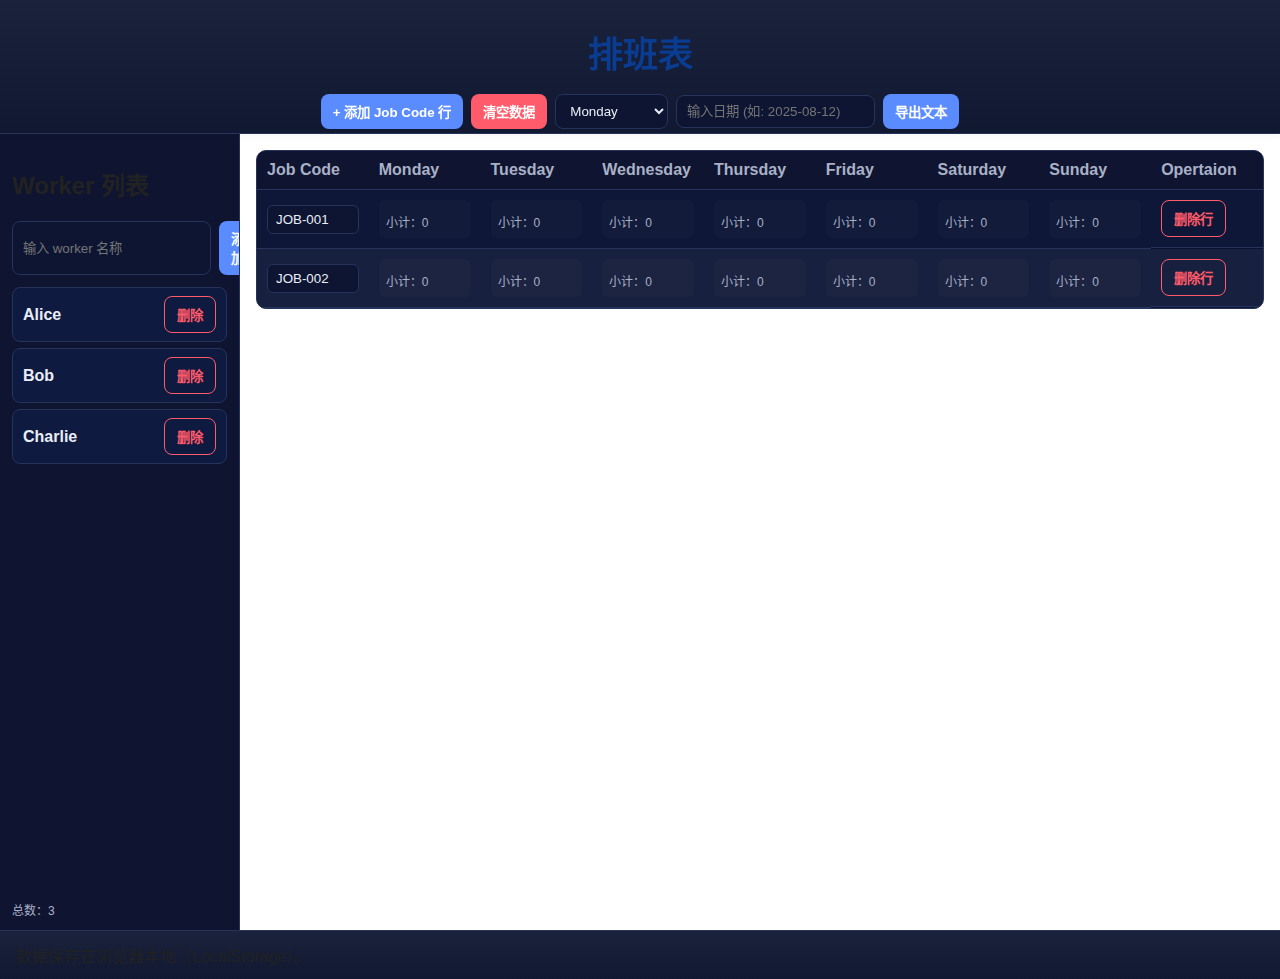
<file: index.html>
<!doctype html>
<html lang="zh-CN">
  <head>
    <meta charset="utf-8" />
    <meta name="viewport" content="width=device-width, initial-scale=1" />
    <title>排班表</title>
    <link rel="stylesheet" href="styles.css" />
  </head>
  <body>
    <header class="app-header">
      <h1>排班表</h1>
      <div class="actions">
        <button id="add-row">+ 添加 Job Code 行</button>
        <button id="clear-all" class="danger">清空数据</button>
        <div class="export-controls">
          <select id="export-day" title="选择星期">
            <option value="mon">Monday</option>
            <option value="tue">Tuesday</option>
            <option value="wed">Wednesday</option>
            <option value="thu">Thursday</option>
            <option value="fri">Friday</option>
            <option value="sat">Saturday</option>
            <option value="sun">Sunday</option>
          </select>
          <input id="export-date" type="text" placeholder="输入日期 (如: 2025-08-12)" />
          <button id="export-btn">导出文本</button>
        </div>
      </div>
    </header>

    <main class="layout">
      <aside class="sidebar">
        <h2>Worker 列表</h2>
        <div class="worker-input">
          <input id="worker-name" type="text" placeholder="输入 worker 名称" />
          <button id="add-worker">添加</button>
        </div>
        <ul id="worker-list" class="worker-list"></ul>
        <div class="sidebar-footer">
          <span id="worker-total">总数：0</span>
        </div>
      </aside>

      <section class="board">
        <div class="table-wrapper">
          <table id="schedule-table">
            <colgroup>
              <col style="width:11.11%" />
              <col style="width:11.11%" />
              <col style="width:11.11%" />
              <col style="width:11.11%" />
              <col style="width:11.11%" />
              <col style="width:11.11%" />
              <col style="width:11.11%" />
              <col style="width:11.11%" />
              <col style="width:11.11%" />
            </colgroup>
            <thead>
              <tr>
                <th class="col-job">Job Code</th>
                <th>Monday</th>
                <th>Tuesday</th>
                <th>Wednesday</th>
                <th>Thursday</th>
                <th>Friday</th>
                <th>Saturday</th>
                <th>Sunday</th>
                <th>Opertaion</th>
              </tr>
            </thead>
            <tbody id="table-body"></tbody>
          </table>
        </div>

        
      </section>
    </main>

    <footer class="app-footer">
      <span>数据保存在浏览器本地（LocalStorage）。</span>
    </footer>

    <!-- 导出弹窗 -->
    <div id="export-modal" class="modal hidden" role="dialog" aria-modal="true">
      <div class="modal-backdrop"></div>
      <div class="modal-content">
        <div class="modal-header">
          <h3>导出文本</h3>
          <div class="spacer"></div>
          <button id="export-copy" class="copy-btn">复制</button>
          <button id="export-close" class="close-btn">关闭</button>
        </div>
        <div class="modal-body">
          <textarea id="export-text" class="export-text" rows="16"></textarea>
        </div>
      </div>
    </div>

    <script src="main.js"></script>
  </body>
  </html>
</file>
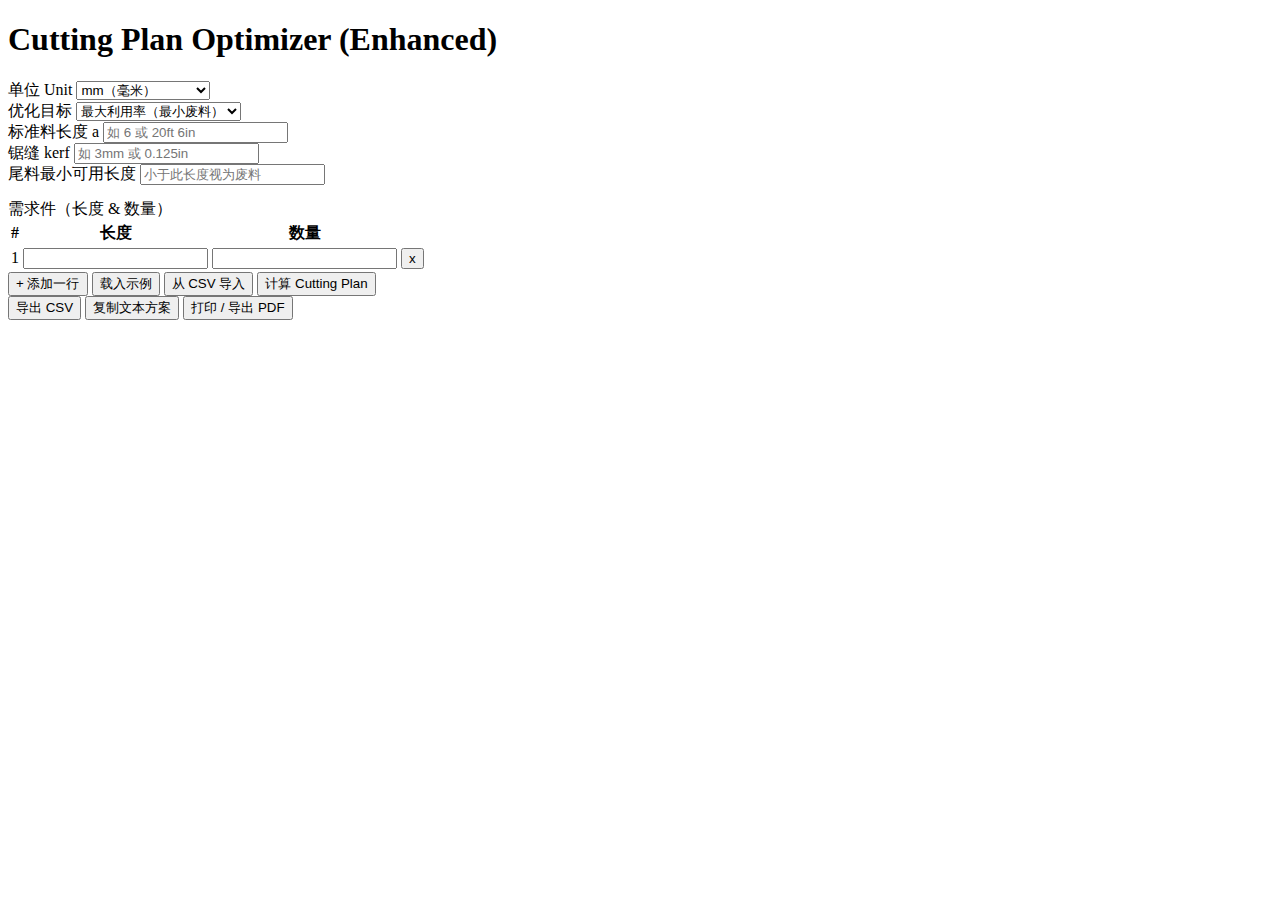
<file: cutting_plan_optimizer.html>
<!DOCTYPE html>
<html lang="zh-Hans">
<head>
  <meta charset="utf-8" />
  <meta name="viewport" content="width=device-width, initial-scale=1" />
  <title>Cutting Plan Optimizer (Enhanced)</title>
  <style>
    /* 保持原有样式 + 打印友好 */
    @media print {
      body{background:white;color:black}
      .card{box-shadow:none;border:1px solid #ccc}
      .btn,.toolbar{display:none}
    }
  </style>
</head>
<body>
  <div class="container">
    <h1>Cutting Plan Optimizer (Enhanced)</h1>

    <div class="grid">
      <div class="card">
        <div class="row">
          <div>
            <label>单位 Unit</label>
            <select id="unit">
              <option value="mm">mm（毫米）</option>
              <option value="m">m（米）</option>
              <option value="ft">ft（英尺）</option>
              <option value="ft_in">ft+in（英尺+英寸）</option>
            </select>
          </div>
          <div>
            <label>优化目标</label>
            <select id="optType">
              <option value="util">最大利用率（最小废料）</option>
              <option value="minStocks">最少用条数</option>
            </select>
          </div>
        </div>

        <div class="row">
          <div>
            <label>标准料长度 a</label>
            <input id="stock" type="text" placeholder="如 6 或 20ft 6in" />
          </div>
          <div>
            <label>锯缝 kerf</label>
            <input id="kerf" type="text" placeholder="如 3mm 或 0.125in" />
          </div>
        </div>

        <div class="row">
          <div>
            <label>尾料最小可用长度</label>
            <input id="minRem" type="text" placeholder="小于此长度视为废料" />
          </div>
        </div>

        <div style="margin-top:14px">
          <label>需求件（长度 & 数量）</label>
          <table class="table" id="partsTbl">
            <thead>
              <tr><th>#</th><th>长度</th><th>数量</th><th></th></tr>
            </thead>
            <tbody id="partsBody"></tbody>
          </table>
          <div class="toolbar">
            <button class="btn" id="addRow">+ 添加一行</button>
            <button class="btn" id="loadDemo">载入示例</button>
            <button class="btn" id="importCsv">从 CSV 导入</button>
            <button class="btn primary" id="run">计算 Cutting Plan</button>
          </div>
        </div>
      </div>

      <div class="card">
        <div id="stats"></div>
        <div id="plan"></div>
        <div class="toolbar">
          <button class="btn" id="exportCsv">导出 CSV</button>
          <button class="btn" id="copyText">复制文本方案</button>
          <button class="btn" id="printPlan">打印 / 导出 PDF</button>
        </div>
      </div>
    </div>
  </div>

<script>
  const $ = (s)=>document.querySelector(s);
  const $$ = (s)=>Array.from(document.querySelectorAll(s));

  function parseLength(str, unitSel){
    str = (str||'').trim();
    if(!str) return NaN;
    const mmPerUnit = {mm:1,m:1000,ft:304.8,in:25.4};
    if(unitSel==='ft_in'){
      // 支持格式: 6ft 2in 或 6'2" 或 74in
      let ft=0,inches=0;
      const ftMatch = str.match(/(\d+(?:\.\d+)?)\s*ft/);
      if(ftMatch) ft=parseFloat(ftMatch[1]);
      const inMatch = str.match(/(\d+(?:\.\d+)?)\s*in/);
      if(inMatch) inches=parseFloat(inMatch[1]);
      if(!ftMatch && !inMatch){
        if(str.includes("'")){
          const [f,i] = str.split("'");
          ft=parseFloat(f||0);
          inches=parseFloat(i||0);
        }else if(str.endsWith('in')){
          inches=parseFloat(str);
        }
      }
      return ft*304.8 + inches*25.4;
    }
    // fallback: parse number * unit
    const val = parseFloat(str);
    if(isNaN(val)) return NaN;
    return val * mmPerUnit[unitSel];
  }

  function readInputs(){
    const unitSel=$('#unit').value;
    const stock = parseLength($('#stock').value, unitSel);
    if(!stock) throw new Error('请输入有效标准长度');
    const kerf = parseLength($('#kerf').value, unitSel)||0;
    const minRem = parseLength($('#minRem').value, unitSel)||0;
    const rows = $$('#partsBody tr');
    const demands=[];
    rows.forEach((tr,i)=>{
      const L=parseLength(tr.querySelector('.len').value, unitSel);
      const qty=parseInt(tr.querySelector('.qty').value,10);
      if(L>0 && qty>0){
        for(let k=1;k<=qty;k++) demands.push({part:i+1,piece:k,L});
      }
    });
    if(!demands.length) throw new Error('请输入需求件');
    return {unitSel,stock,kerf,minRem,demands,opt:$('#optType').value};
  }

  function computePlan(params){
    let {stock,kerf,minRem,demands,opt}=params;
    demands.sort((a,b)=>b.L-a.L);
    const bars=[];
    function place(item){
      let best=-1,bestLeft=Infinity;
      if(opt==='util'){
        // best fit
        for(let i=0;i<bars.length;i++){
          const need=item.L+(bars[i].segs.length?kerf:0);
          const left=bars[i].left-need;
          if(left>=0 && left<bestLeft){best=i;bestLeft=left;}
        }
      }else{
        // minStocks: first fit
        for(let i=0;i<bars.length;i++){
          const need=item.L+(bars[i].segs.length?kerf:0);
          if(bars[i].left>=need){best=i;break;}
        }
      }
      if(best>=0){
        const bar=bars[best];
        if(bar.segs.length) bar.used+=kerf;
        bar.segs.push(item);
        bar.used+=item.L;
        bar.left=stock-bar.used;
      }else{
        const bar={segs:[],used:0,left:stock};
        bar.segs.push(item);
        bar.used+=item.L;
        bar.left=stock-bar.used;
        bars.push(bar);
      }
    }
    demands.forEach(place);
    return {bars};
  }

  function render(result){
    $('#stats').innerHTML='总条数: '+result.bars.length;
    $('#plan').innerHTML=result.bars.map((b,i)=>{
      return `<div>第${i+1}条: `+b.segs.map(s=>`#${s.part}.${s.piece}(${s.L.toFixed(1)}mm)`).join(' + ')+` | 余 ${b.left.toFixed(1)}mm</div>`;
    }).join('');
  }

  $('#addRow').addEventListener('click',()=>{
    const idx=$$('#partsBody tr').length+1;
    const tr=document.createElement('tr');
    tr.innerHTML=`<td>${idx}</td><td><input class="len"/></td><td><input class="qty"/></td><td><button data-del>x</button></td>`;
    $('#partsBody').appendChild(tr);
  });
  $('#partsBody').addEventListener('click',e=>{if(e.target.dataset.del)e.target.closest('tr').remove();});
  $('#run').addEventListener('click',()=>{try{const p=readInputs();const r=computePlan(p);render(r);window.__last={p,r};}catch(e){alert(e.message)}});
  $('#importCsv').addEventListener('click',()=>{
    const inp=document.createElement('input');inp.type='file';inp.accept='.csv';
    inp.onchange=(e)=>{
      const f=e.target.files[0];
      const reader=new FileReader();
      reader.onload=()=>{
        const lines=reader.result.split(/\n/);
        $('#partsBody').innerHTML='';
        lines.forEach((l,i)=>{
          const [len,qty]=l.split(',');
          if(len&&qty){
            const tr=document.createElement('tr');
            tr.innerHTML=`<td>${i+1}</td><td><input class="len" value="${len}"/></td><td><input class="qty" value="${qty}"/></td><td><button data-del>x</button></td>`;
            $('#partsBody').appendChild(tr);
          }
        });
      };
      reader.readAsText(f);
    };
    inp.click();
  });
  $('#exportCsv').addEventListener('click',()=>{
    if(!window.__last) return;
    const {p,r}=window.__last;
    let out='Bar,Part,Piece,Length(mm),Left(mm)\n';
    r.bars.forEach((b,i)=>{
      b.segs.forEach(s=>out+=`${i+1},${s.part},${s.piece},${s.L},,\n`);
      out+=`${i+1},,,,${b.left}\n`;
    });
    const blob=new Blob([out],{type:'text/csv'});
    const a=document.createElement('a');a.href=URL.createObjectURL(blob);a.download='plan.csv';a.click();
  });
  $('#copyText').addEventListener('click',()=>{
    if(!window.__last) return;
    const {r}=window.__last;
    const txt=r.bars.map((b,i)=>`第${i+1}条: `+b.segs.map(s=>`#${s.part}.${s.piece}(${s.L})`).join(' + ')+` | 余${b.left}`).join('\n');
    navigator.clipboard.writeText(txt);
  });
  $('#printPlan').addEventListener('click',()=>window.print());

  // demo
  $('#loadDemo').addEventListener('click',()=>{
    $('#unit').value='m';$('#stock').value='6';$('#kerf').value='0.003';$('#minRem').value='0.15';
    $('#partsBody').innerHTML='';
    [[2.3,2],[1.7,4],[1.2,3],[0.8,2]].forEach(([L,Q],i)=>{
      const tr=document.createElement('tr');
      tr.innerHTML=`<td>${i+1}</td><td><input class="len" value="${L}"/></td><td><input class="qty" value="${Q}"/></td><td><button data-del>x</button></td>`;
      $('#partsBody').appendChild(tr);
    });
  });
  $('#addRow').click();
</script>
</body>
</html>
</file>
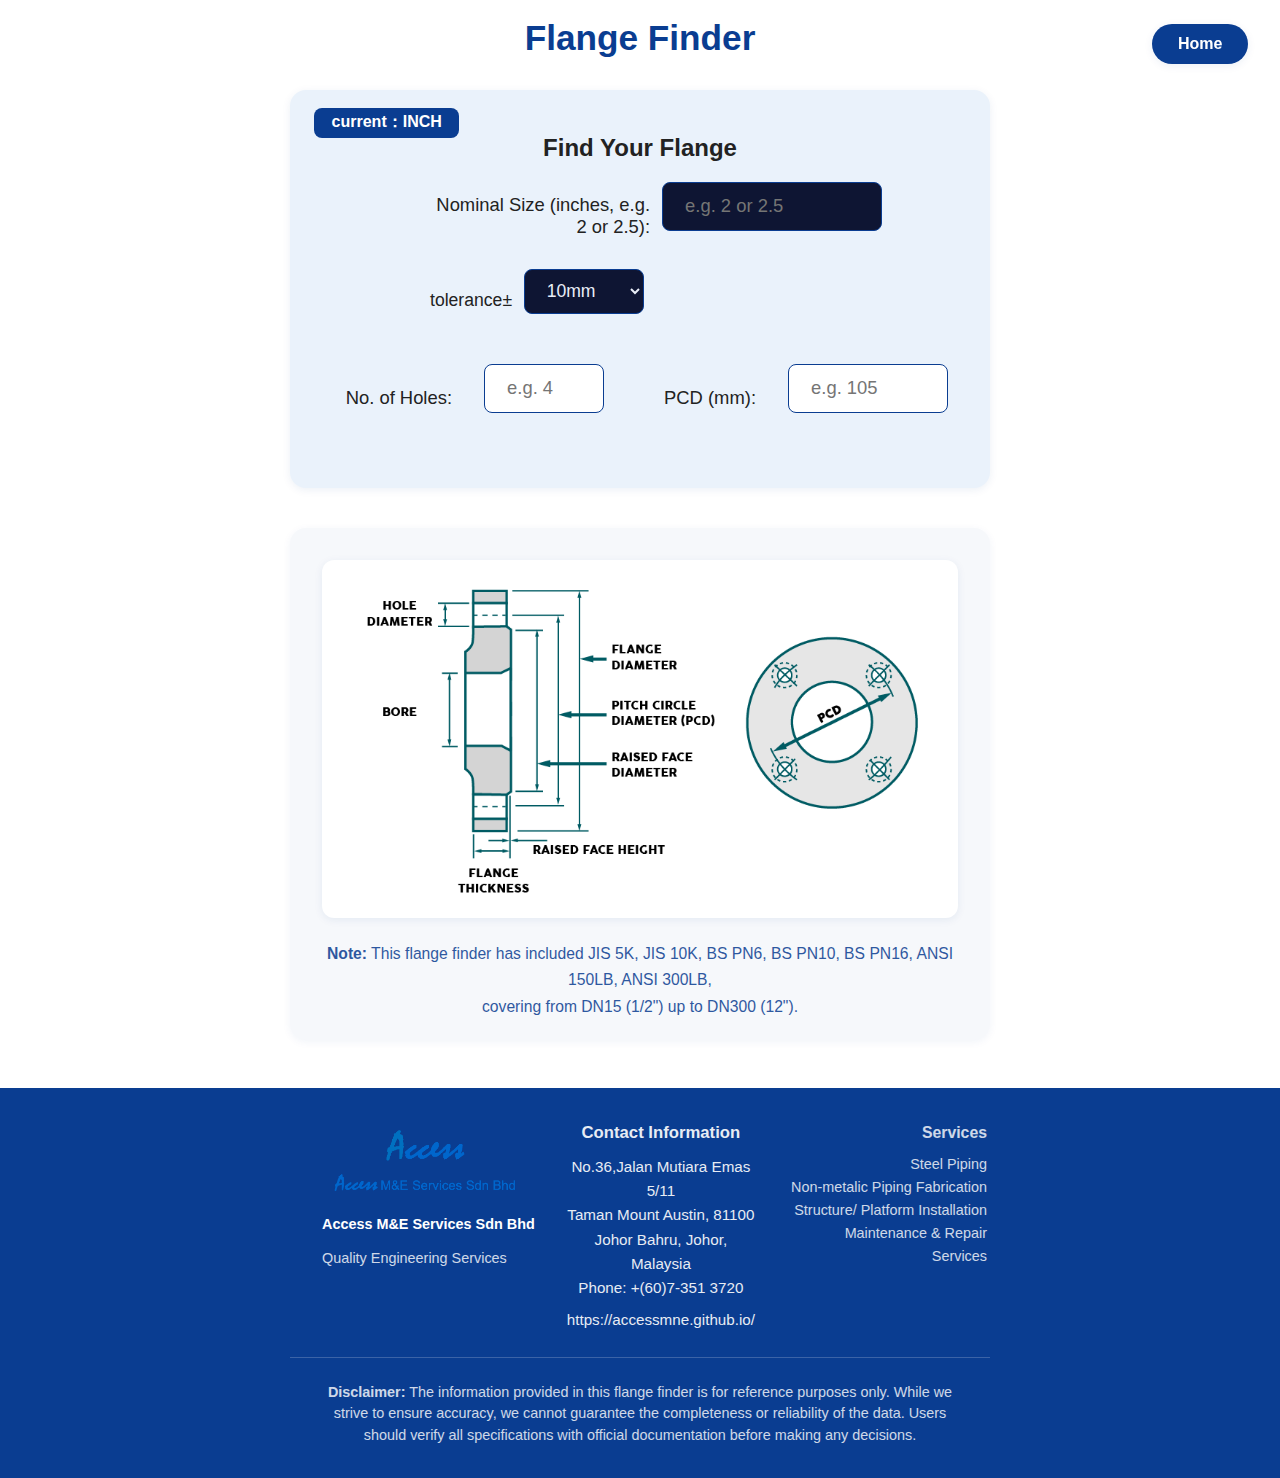
<file: flange-finder.html>
<!DOCTYPE html>
<html lang="en">
<head>
    <meta charset="UTF-8">
    <meta name="viewport" content="width=device-width, initial-scale=1.0">
    <title>Flange finder</title>
    <link rel="stylesheet" href="styles.css">
    <style>
        .flange-finder-box {
            background: #eaf2fb;
            border-radius: 16px;
            box-shadow: 0 2px 8px rgba(10,61,145,0.08);
            padding: 2em 2em 1.5em 2em;
            margin: 2em auto 2.5em auto;
            max-width: 700px;
            min-width: 420px;
            text-align: center;
            position: relative;
        }
        .toggle-dn-btn-mini {
            position: absolute;
            left: 24px;
            top: 18px;
            background: #0a3d91;
            color: #fff;
            padding: 0.3em 1.1em;
            font-size: 1em;
            border: none;
            outline: none;
            border-radius: 8px;
            min-width: 80px;
            z-index: 2;
        }
        .flange-finder-box input, .flange-finder-box select {
            font-size: 1.1em;
            padding: 0.5em 1em;
            border-radius: 8px;
            border: 1px solid #0a3d91;
            margin-bottom: 1em;
            width: 70%;
        }
        .flange-finder-result {
            font-size: 1.1em;
            color: #0a3d91;
            font-weight: bold;
            margin-top: 1em;
            text-align: left;
        }
        .flange-list-table {
            margin: 2em auto 0 auto;
            background: transparent;
            border-collapse: collapse;
            box-shadow: 0 2px 8px rgba(10,61,145,0.04);
        }
        .flange-list-table th, .flange-list-table td {
            border: 1px solid #b3c6e0;
            padding: 0.5em 0.7em;
            text-align: center;
            background: transparent;
        }
        .flange-list-table th {
            background: #0a3d91;
            color: #fff;
        }
        .copy-btn {
            background: #0a3d91;
            color: #fff;
            border: none;
            border-radius: 8px;
            padding: 0.3em 0.8em;
            cursor: pointer;
            font-size: 1em;
            transition: background 0.2s;
        }
        .copy-btn:hover {
            background: #003366;
        }
        .doc-link-btn {
            background: #ffd700;
            color: #0a3d91;
            border: none;
            border-radius: 8px;
            padding: 0.3em 0.8em;
            cursor: pointer;
            font-size: 1em;
            transition: background 0.2s;
            text-decoration: none;
            display: inline-block;
        }
        .doc-link-btn:hover {
            background: #ffe066;
        }
    </style>
</head>
<body>
    <button class="home-btn" onclick="window.location.href='index.html'">Home</button>
    <!-- Main content -->
    <h1>Flange Finder</h1>
    <div class="flange-finder-box">
        <button id="toggle-dn-btn" type="button" class="toggle-dn-btn-mini" onclick="toggleNominalMode()">current：INCH</button>
        <h2 style="margin-top:0.5em;">Find Your Flange</h2>
        <div style="display:flex;align-items:center;justify-content:center;margin-bottom:2em;gap:32px;">
            <div style="display:flex;flex-direction:column;align-items:flex-start;gap:1.2em;width:100%;max-width:420px;">
                <div style="display:flex;align-items:center;gap:12px;width:100%;">
                    <label id="nominal-label" for="nominal-input" style="font-size:1.15em;min-width:220px;text-align:right;">Nominal Size (inches, e.g. 2 or 2.5):</label>
                    <input type="text" id="nominal-input" placeholder="e.g. 2 or 2.5" style="width:220px;font-size:1.15em;padding:0.7em 1.2em;">
                </div>
                <div style="display:flex;align-items:center;gap:12px;width:100%;">
                    <span style="font-size:1.1em;">tolerance±</span>
                    <select id="pcd-tolerance" style="width:120px;font-size:1.1em;padding:0.6em 1em;">
                        <option value="5">5mm</option>
                        <option value="10" selected>10mm</option>
                        <option value="20">20mm</option>
                    </select>
                </div>
            </div>
        </div>
        <div style="display:flex;align-items:center;justify-content:center;margin-bottom:2em;gap:32px;">
            <label for="hole-input" style="font-size:1.15em;min-width:120px;text-align:right;">No. of Holes:</label>
            <input type="number" id="hole-input" placeholder="e.g. 4" style="width:120px;font-size:1.15em;padding:0.7em 1.2em;">
            <label for="pcd-input" style="font-size:1.15em;min-width:120px;text-align:right;">PCD (mm):</label>
            <input type="number" id="pcd-input" placeholder="e.g. 105" style="width:160px;font-size:1.15em;padding:0.7em 1.2em;">
        </div>
        <div id="flange-result" class="flange-finder-result"></div>

        <!-- NPS/DN互查功能 -->
        <!-- 已删除 -->
    </div>
    <!-- 图片与说明（notes） -->
    <div style="max-width: 700px; min-width: 420px; margin: 0 auto 2em auto; background: #f6f8fb; border-radius: 16px; box-shadow: 0 2px 8px rgba(10,61,145,0.06); padding: 2em 2em 1.2em 2em; text-align:center;">
        <img src="flange pcd illustration.png" alt="Flange PCD Illustration" style="max-width:100%; height:auto; border-radius:12px; box-shadow:0 2px 8px rgba(10,61,145,0.08); background:#fff;">
        <div style="margin-top:1.2em; font-size:0.98em; color:#0a3d91; opacity:0.85; line-height:1.7; font-weight:400;">
            <b>Note:</b> This flange finder has included JIS 5K, JIS 10K, BS PN6, BS PN10, BS PN16, ANSI 150LB, ANSI 300LB,<br>
            covering from DN15 (1/2") up to DN300 (12").
        </div>
    </div>
    <!-- Footer -->
    <footer style="background: #0a3d91; color: #fff; padding: 2em 0; margin-top: 3em;">
        <div style="max-width: 700px; margin: 0 auto; display: flex; align-items: flex-start; justify-content: space-between; gap: 2em; padding: 0 2em;">
            <!-- 左侧Logo区域 -->
            <div style="flex: 0 0 auto; display: flex; flex-direction: column; align-items: flex-start; gap: 1em;">
                <img src="access logo.png" alt="Access Logo" style="height: 80px; width: auto;">
                <div style="font-size: 0.9em; font-weight: 600;">Access M&E Services Sdn Bhd</div>
                <div style="font-size: 0.9em; opacity: 0.8; max-width: 200px; line-height: 1.4;">
                    Quality Engineering Services
                </div>
            </div>
            
            <!-- 中间联系信息 -->
            <div style="flex: 1; text-align: center; font-size: 0.95em; opacity: 0.9; line-height: 1.6;">
                <div style="font-weight: 600; margin-bottom: 0.5em; font-size: 1.1em;">Contact Information</div>
                <div>No.36,Jalan Mutiara Emas 5/11</div>
                <div>Taman Mount Austin, 81100 Johor Bahru, Johor, Malaysia</div>
                <div>Phone: +(60)7-351 3720</div>
                <div style="margin-top: 0.5em;">https://accessmne.github.io/</div>
            </div>
            
            <!-- 右侧服务信息 -->
            <div style="flex: 0 0 auto; text-align: right; font-size: 0.9em; opacity: 0.8; line-height: 1.6; max-width: 200px;">
                <div style="font-weight: 600; margin-bottom: 0.5em; font-size: 1.1em;">Services</div>
                <div>Steel Piping</div>
                <div>Non-metalic Piping Fabrication</div>
                <div>Structure/ Platform Installation</div>
                <div>Maintenance & Repair Services</div>
            </div>
        </div>
        
        <!-- Disclaimer -->
        <div style="max-width: 700px; margin: 0 auto; padding: 1.5em 2em 0 2em; border-top: 1px solid rgba(255,255,255,0.2); margin-top: 1.5em;">
            <div style="font-size: 0.9em; opacity: 0.8; text-align: center; line-height: 1.5;">
                <strong>Disclaimer:</strong> The information provided in this flange finder is for reference purposes only. 
                While we strive to ensure accuracy, we cannot guarantee the completeness or reliability of the data. 
                Users should verify all specifications with official documentation before making any decisions.
            </div>
        </div>
    </footer>
    <script>
        let nominalMode = 'inch'; // inch 或 dn
        // 法兰数据
        const flangeData = [
            // JIS 5K
            {std:'JIS 5K', nominal:'0.5', holes:4, pcd:60},
            {std:'JIS 5K', nominal:'0.75', holes:4, pcd:65},
            {std:'JIS 5K', nominal:'1', holes:4, pcd:75},
            {std:'JIS 5K', nominal:'1.25', holes:4, pcd:90},
            {std:'JIS 5K', nominal:'1.5', holes:4, pcd:95},
            {std:'JIS 5K', nominal:'2', holes:4, pcd:105},
            {std:'JIS 5K', nominal:'2.5', holes:4, pcd:130},
            {std:'JIS 5K', nominal:'3', holes:4, pcd:145},
            {std:'JIS 5K', nominal:'3.5', holes:4, pcd:155},
            {std:'JIS 5K', nominal:'4', holes:8, pcd:165},
            {std:'JIS 5K', nominal:'5', holes:8, pcd:200},
            {std:'JIS 5K', nominal:'6', holes:8, pcd:230},
            {std:'JIS 5K', nominal:'8', holes:8, pcd:280},
            {std:'JIS 5K', nominal:'10', holes:12, pcd:345},
            {std:'JIS 5K', nominal:'12', holes:12, pcd:390},
            // JIS 10K
            {std:'JIS 10K', nominal:'0.5', holes:4, pcd:70},
            {std:'JIS 10K', nominal:'0.75', holes:4, pcd:75},
            {std:'JIS 10K', nominal:'1', holes:4, pcd:90},
            {std:'JIS 10K', nominal:'1.25', holes:4, pcd:100},
            {std:'JIS 10K', nominal:'1.5', holes:4, pcd:105},
            {std:'JIS 10K', nominal:'2', holes:4, pcd:120},
            {std:'JIS 10K', nominal:'2.5', holes:4, pcd:140},
            {std:'JIS 10K', nominal:'3', holes:8, pcd:150},
            {std:'JIS 10K', nominal:'3.5', holes:8, pcd:160},
            {std:'JIS 10K', nominal:'4', holes:8, pcd:175},
            {std:'JIS 10K', nominal:'5', holes:8, pcd:210},
            {std:'JIS 10K', nominal:'6', holes:8, pcd:240},
            {std:'JIS 10K', nominal:'8', holes:12, pcd:290},
            {std:'JIS 10K', nominal:'10', holes:12, pcd:355},
            {std:'JIS 10K', nominal:'12', holes:12, pcd:400},
            // BS PN6
            {std:'BS PN6', nominal:'0.5', holes:4, pcd:55},
            {std:'BS PN6', nominal:'0.75', holes:4, pcd:65},
            {std:'BS PN6', nominal:'1', holes:4, pcd:75},
            {std:'BS PN6', nominal:'1.25', holes:4, pcd:90},
            {std:'BS PN6', nominal:'1.5', holes:4, pcd:100},
            {std:'BS PN6', nominal:'2', holes:4, pcd:110},
            {std:'BS PN6', nominal:'2.5', holes:4, pcd:130},
            {std:'BS PN6', nominal:'3', holes:4, pcd:150},
            {std:'BS PN6', nominal:'4', holes:4, pcd:170},
            {std:'BS PN6', nominal:'5', holes:8, pcd:200},
            {std:'BS PN6', nominal:'6', holes:8, pcd:225},
            {std:'BS PN6', nominal:'8', holes:8, pcd:280},
            {std:'BS PN6', nominal:'10', holes:12, pcd:335},
            {std:'BS PN6', nominal:'12', holes:12, pcd:395},
            // BS PN10
            {std:'BS PN10', nominal:'0.5', holes:4, pcd:65},
            {std:'BS PN10', nominal:'0.75', holes:4, pcd:75},
            {std:'BS PN10', nominal:'1', holes:4, pcd:85},
            {std:'BS PN10', nominal:'1.25', holes:4, pcd:100},
            {std:'BS PN10', nominal:'1.5', holes:4, pcd:110},
            {std:'BS PN10', nominal:'2', holes:4, pcd:125},
            {std:'BS PN10', nominal:'2.5', holes:4, pcd:145},
            {std:'BS PN10', nominal:'3', holes:8, pcd:160},
            {std:'BS PN10', nominal:'4', holes:8, pcd:180},
            {std:'BS PN10', nominal:'5', holes:8, pcd:210},
            {std:'BS PN10', nominal:'6', holes:8, pcd:245},
            {std:'BS PN10', nominal:'8', holes:8, pcd:295},
            {std:'BS PN10', nominal:'10', holes:12, pcd:350},
            {std:'BS PN10', nominal:'12', holes:12, pcd:400},
            // BS PN16
            {std:'BS PN16', nominal:'0.5', holes:4, pcd:65},
            {std:'BS PN16', nominal:'0.75', holes:4, pcd:75},
            {std:'BS PN16', nominal:'1', holes:4, pcd:85},
            {std:'BS PN16', nominal:'1.25', holes:4, pcd:100},
            {std:'BS PN16', nominal:'1.5', holes:4, pcd:110},
            {std:'BS PN16', nominal:'2', holes:4, pcd:125},
            {std:'BS PN16', nominal:'2.5', holes:4, pcd:145},
            {std:'BS PN16', nominal:'3', holes:8, pcd:160},
            {std:'BS PN16', nominal:'4', holes:8, pcd:180},
            {std:'BS PN16', nominal:'5', holes:8, pcd:210},
            {std:'BS PN16', nominal:'6', holes:8, pcd:240},
            {std:'BS PN16', nominal:'8', holes:12, pcd:295},
            {std:'BS PN16', nominal:'10', holes:12, pcd:355},
            {std:'BS PN16', nominal:'12', holes:12, pcd:410},
             // ANSI 150lB
            {std:'ANSI 150lB', nominal:'0.5', holes:4, pcd:60.45},
            {std:'ANSI 150lB', nominal:'0.75', holes:4, pcd:69.85},
            {std:'ANSI 150lB', nominal:'1', holes:4, pcd:79.25},
            {std:'ANSI 150lB', nominal:'1.25', holes:4, pcd:88.90},
            {std:'ANSI 150lB', nominal:'1.5', holes:4, pcd:98.55},
            {std:'ANSI 150lB', nominal:'2', holes:4, pcd:120.65},
            {std:'ANSI 150lB', nominal:'2.5', holes:4, pcd:139.70},
            {std:'ANSI 150lB', nominal:'3', holes:4, pcd:152.40},
            {std:'ANSI 150lB', nominal:'3.5', holes:8, pcd:177.80},
            {std:'ANSI 150lB', nominal:'4', holes:8, pcd:190.50},
            {std:'ANSI 150lB', nominal:'5', holes:8, pcd:215.90},
            {std:'ANSI 150lB', nominal:'6', holes:8, pcd:241.30},
            {std:'ANSI 150lB', nominal:'8', holes:8, pcd:298.45},
            {std:'ANSI 150lB', nominal:'10', holes:12, pcd:361.95},
            {std:'ANSI 150lB', nominal:'12', holes:12, pcd:431.80},

             // ANSI 300lB
            {std:'ANSI 300lB', nominal:'0.5', holes:4, pcd:66.55},
            {std:'ANSI 300lB', nominal:'0.75', holes:4, pcd:82.55},
            {std:'ANSI 300lB', nominal:'1', holes:4, pcd:88.90},
            {std:'ANSI 300lB', nominal:'1.25', holes:4, pcd:98.55},
            {std:'ANSI 300lB', nominal:'1.5', holes:4, pcd:114.30},
            {std:'ANSI 300lB', nominal:'2', holes:8, pcd:127.00},
            {std:'ANSI 300lB', nominal:'2.5', holes:8, pcd:149.35},
            {std:'ANSI 300lB', nominal:'3', holes:8, pcd:168.15},
            {std:'ANSI 300lB', nominal:'3.5', holes:8, pcd:184.15},
            {std:'ANSI 300lB', nominal:'4', holes:8, pcd:200.15},
            {std:'ANSI 300lB', nominal:'5', holes:8, pcd:234.95},
            {std:'ANSI 300lB', nominal:'6', holes:8, pcd:269.75},
            {std:'ANSI 300lB', nominal:'8', holes:8, pcd:330.20},
            {std:'ANSI 300lB', nominal:'10', holes:12, pcd:387.35},
            {std:'ANSI 300lB', nominal:'12', holes:12, pcd:450.85},
        ];
        // NPS-DN 对照表
        // 已删除
        // DN与inch对照表
        const dnInchTable = [
            { dn: '15', inch: '0.5' },
            { dn: '20', inch: '0.75' },
            { dn: '25', inch: '1' },
            { dn: '32', inch: '1.25' },
            { dn: '40', inch: '1.5' },
            { dn: '50', inch: '2' },
            { dn: '65', inch: '2.5' },
            { dn: '80', inch: '3' },
            { dn: '90', inch: '3.5' },
            { dn: '100', inch: '4' },
            { dn: '125', inch: '5' },
            { dn: '150', inch: '6' },
            { dn: '200', inch: '8' },
            { dn: '250', inch: '10' },
            { dn: '300', inch: '12' }
        ];
        function dnToInch(dn) {
            const found = dnInchTable.find(item => item.dn === dn);
            return found ? found.inch : null;
        }
        function inchToDn(inch) {
            const found = dnInchTable.find(item => item.inch === inch);
            return found ? found.dn : null;
        }
        function parseNominal(val) {
            if (!val) return null;
            val = val.trim().replace('"','');
            if (nominalMode === 'dn') {
                // DN模式，支持 DN50 或 50，先转inch
                val = val.toUpperCase();
                let dn = val.startsWith('DN') ? val.slice(2) : val;
                if (/^\d+$/.test(dn)) {
                    let inch = dnToInch(dn);
                    return inch ? inch : null;
                } else {
                    return null;
                }
            }
            // inch模式，支持 2 1/2、1/2、3/4 等
            if (val.includes('/')) {
                const parts = val.split(' ');
                if (parts.length === 2) {
                    const n = parseInt(parts[0]);
                    const frac = parts[1].split('/');
                    if (frac.length === 2) {
                        return (n + parseInt(frac[0])/parseInt(frac[1])).toString();
                    }
                } else if (parts.length === 1) {
                    // 只有分数部分，如 1/2
                    const frac = parts[0].split('/');
                    if (frac.length === 2) {
                        return (parseInt(frac[0])/parseInt(frac[1])).toString();
                    }
                }
            }
            return parseFloat(val).toString();
        }
        function getDocLink(std) {
            if (std.startsWith('BS PN16')) return 'flange_docs/bs_pn16.pdf';
            // 预留文档链接，后续可补充PDF
            if (std.startsWith('JIS 5K')) return 'flange_docs/jis5k.pdf';
            if (std.startsWith('JIS 10K')) return 'flange_docs/jis10k.pdf';
            if (std.startsWith('BS PN6')) return 'flange_docs/bs_pn6.pdf';
            if (std.startsWith('BS PN10')) return 'flange_docs/bs_pn10.pdf';
            if (std.startsWith('ANSI 150')) return 'flange_docs/ansi150.pdf';
            if (std.startsWith('ANSI 300')) return 'flange_docs/ansi300.pdf';
            return null;
        }
        function copyToClipboard(text) {
            navigator.clipboard.writeText(text).then(()=>{
                alert('Copied: ' + text);
            });
        }
        function findFlanges() {
            const nominal = parseNominal(document.getElementById('nominal-input').value);
            const holes = parseInt(document.getElementById('hole-input').value);
            const pcd = parseFloat(document.getElementById('pcd-input').value);
            const tolerance = parseFloat(document.getElementById('pcd-tolerance').value);
            let results = [];
            if (nominal && holes && pcd) {
                results = flangeData.filter(row => {
                    return row.nominal === nominal && row.holes === holes && Math.abs(row.pcd - pcd) <= tolerance;
                });
                // 按误差升序排序
                results.sort((a, b) => Math.abs(a.pcd - pcd) - Math.abs(b.pcd - pcd));
            }
            let html = '';
            if (results.length > 0) {
                html += '<table class="flange-list-table"><tr><th>Copy</th><th>Standard</th><th>Inch</th><th>DN</th><th>No. of Holes</th><th>PCD (mm)</th><th>Open Document</th></tr>';
                for (const row of results) {
                    const docLink = getDocLink(row.std);
                    const dn = inchToDn(row.nominal) ? ('DN' + inchToDn(row.nominal)) : '';
                    html += `<tr>`+
                        `<td><button class='copy-btn' onclick=\"copyToClipboard('${row.std} ${row.nominal}')\">Copy</button></td>`+
                        `<td>${row.std}</td>`+
                        `<td>${row.nominal}</td>`+
                        `<td>${dn}</td>`+
                        `<td>${row.holes}</td>`+
                        `<td>${row.pcd}</td>`+
                        `<td>`+(docLink?`<a class='doc-link-btn' href='${docLink}' target='_blank'>Open Document</a>`:'')+`</td>`+
                        `</tr>`;
                }
                html += '</table>';
            } else if (nominal || holes || pcd) {
                html = `<div style=\"color:#c00;\">No matching flange found (±${tolerance}mm PCD).</div>`;
            }
            document.getElementById('flange-result').innerHTML = html;
        }
        function convertNpsDn() {}
        function toggleNominalMode() {
            if (nominalMode === 'inch') {
                nominalMode = 'dn';
                document.getElementById('toggle-dn-btn').innerText = 'current：DN';
                document.getElementById('nominal-label').innerText = 'METRIC (DN, DN50 or 50)：';
                document.getElementById('nominal-input').placeholder = 'DN50 or 50';
            } else {
                nominalMode = 'inch';
                document.getElementById('toggle-dn-btn').innerText = 'current：INCH';
                document.getElementById('nominal-label').innerText = 'Nominal Size (inches, e.g. 2 or 2.5):';
                document.getElementById('nominal-input').placeholder = 'e.g. 2 or 2.5';
            }
            findFlanges();
        }
        // 初始化按钮状态
        window.addEventListener('DOMContentLoaded', function() {
            if (nominalMode === 'dn') {
                document.getElementById('toggle-dn-btn').innerText = 'current：DN';
                document.getElementById('nominal-label').innerText = 'METRIC (DN, DN50 or 50)：';
                document.getElementById('nominal-input').placeholder = 'DN50 or 50';
            } else {
                document.getElementById('toggle-dn-btn').innerText = 'current：INCH';
                document.getElementById('nominal-label').innerText = 'Nominal Size (inches, e.g. 2 or 2.5):';
                document.getElementById('nominal-input').placeholder = 'e.g. 2 or 2.5';
            }
        });
        document.getElementById('nominal-input').addEventListener('input', findFlanges);
        document.getElementById('hole-input').addEventListener('input', findFlanges);
        document.getElementById('pcd-input').addEventListener('input', findFlanges);
        document.getElementById('pcd-tolerance').addEventListener('change', findFlanges);
    </script>
</body>
</html>
</file>
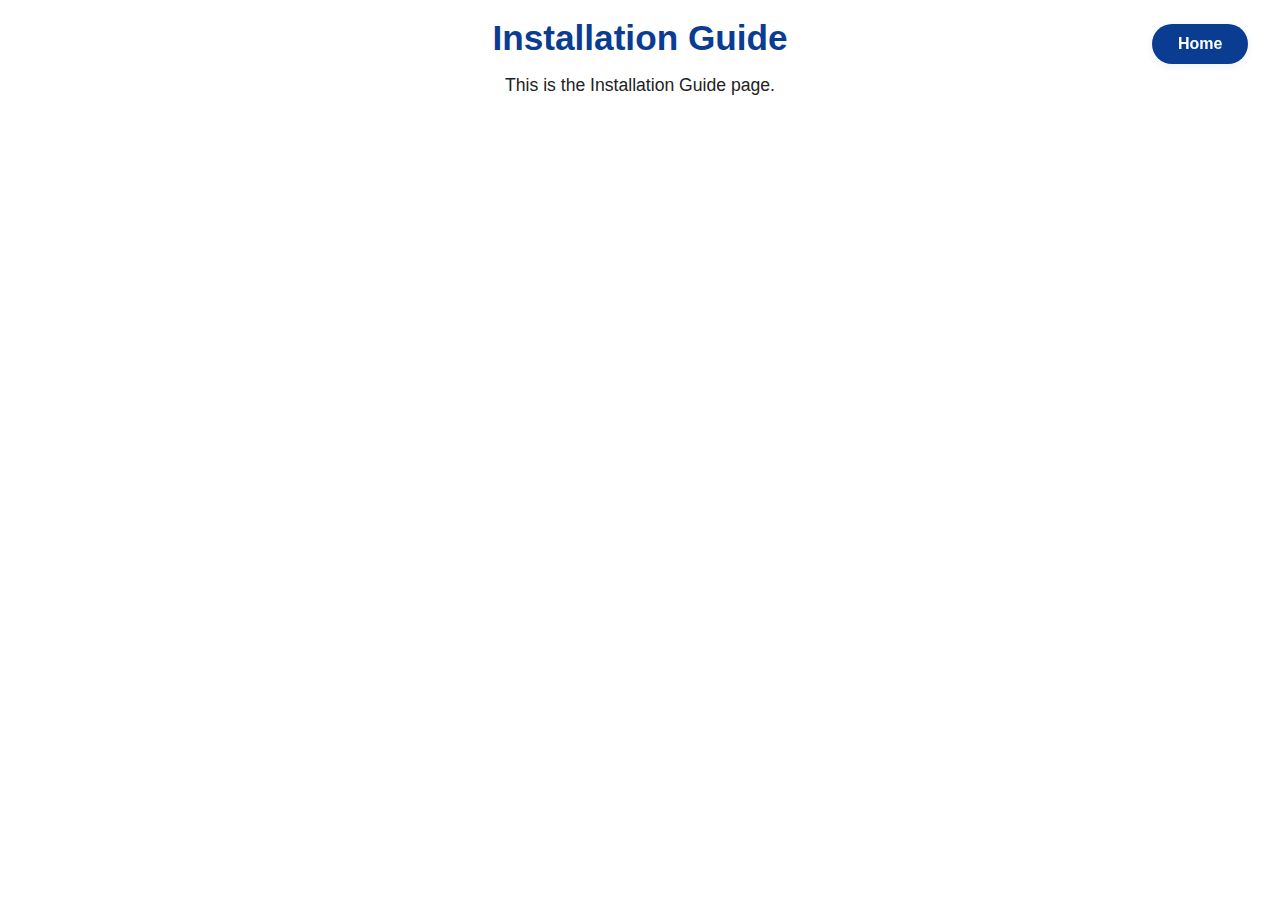
<file: installation-guide.html>
<!DOCTYPE html>
<html lang="en">
<head>
    <meta charset="UTF-8">
    <meta name="viewport" content="width=device-width, initial-scale=1.0">
    <title>Installation guide</title>
    <link rel="stylesheet" href="styles.css">
</head>
<body>
    <button class="home-btn" onclick="window.location.href='index.html'">Home</button>
    <!-- Main content -->
    <h1>Installation Guide</h1>
    <p>This is the Installation Guide page.</p>
</body>
</html>
</file>
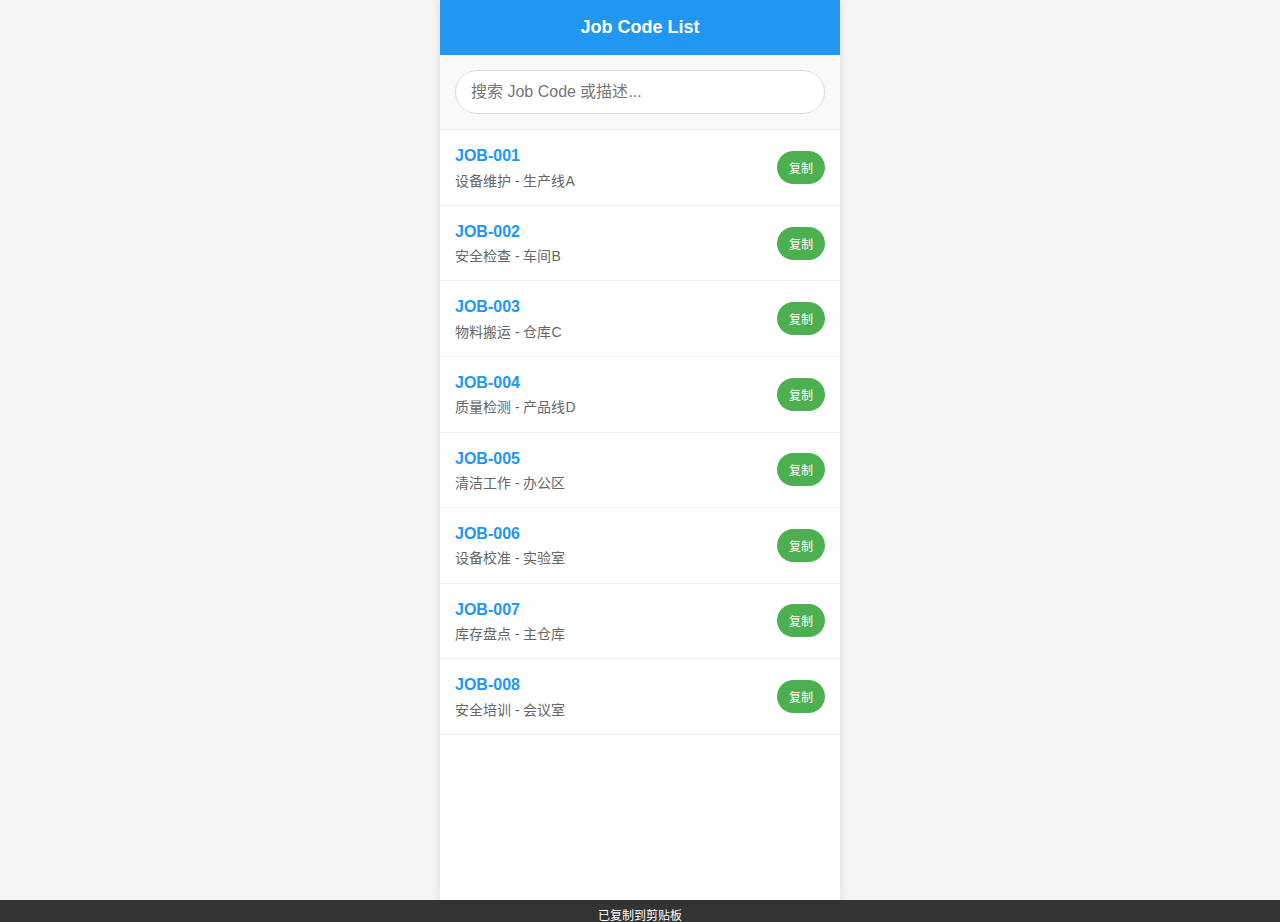
<file: job-list.html>
<!DOCTYPE html>
<html lang="zh-CN">
<head>
    <meta charset="UTF-8">
    <meta name="viewport" content="width=device-width, initial-scale=1.0, user-scalable=no">
    <title>Job Code List</title>
    <style>
        * {
            margin: 0;
            padding: 0;
            box-sizing: border-box;
        }

        body {
            font-family: -apple-system, BlinkMacSystemFont, 'Segoe UI', Roboto, sans-serif;
            background: #f5f5f5;
            color: #333;
            line-height: 1.4;
        }

        .container {
            max-width: 400px;
            margin: 0 auto;
            background: white;
            min-height: 100vh;
            box-shadow: 0 0 10px rgba(0,0,0,0.1);
        }

        .header {
            background: #2196F3;
            color: white;
            padding: 15px;
            text-align: center;
            position: sticky;
            top: 0;
            z-index: 100;
        }

        .header h1 {
            font-size: 18px;
            font-weight: 600;
        }

        .search-box {
            padding: 15px;
            background: #f8f9fa;
            border-bottom: 1px solid #e9ecef;
        }

        .search-input {
            width: 100%;
            padding: 12px 15px;
            border: 1px solid #ddd;
            border-radius: 25px;
            font-size: 16px;
            outline: none;
        }

        .search-input:focus {
            border-color: #2196F3;
            box-shadow: 0 0 0 2px rgba(33, 150, 243, 0.2);
        }

        .job-list {
            padding: 0;
        }

        .job-item {
            display: flex;
            align-items: center;
            padding: 15px;
            border-bottom: 1px solid #f0f0f0;
            transition: background-color 0.2s;
        }

        .job-item:hover {
            background-color: #f8f9fa;
        }

        .job-info {
            flex: 1;
            min-width: 0;
        }

        .job-code {
            font-weight: 600;
            color: #2196F3;
            font-size: 16px;
            margin-bottom: 4px;
        }

        .job-description {
            color: #666;
            font-size: 14px;
            line-height: 1.3;
        }

        .copy-btn {
            background: #4CAF50;
            color: white;
            border: none;
            padding: 8px 12px;
            border-radius: 20px;
            font-size: 12px;
            cursor: pointer;
            white-space: nowrap;
            transition: background-color 0.2s;
        }

        .copy-btn:hover {
            background: #45a049;
        }

        .copy-btn:active {
            transform: scale(0.95);
        }

        .copy-btn.copied {
            background: #FF9800;
        }

        .empty-state {
            text-align: center;
            padding: 40px 20px;
            color: #999;
        }

        .empty-state h3 {
            margin-bottom: 10px;
            color: #666;
        }

        .status-bar {
            position: fixed;
            bottom: 0;
            left: 0;
            right: 0;
            background: #333;
            color: white;
            padding: 8px 15px;
            text-align: center;
            font-size: 12px;
            transform: translateY(100%);
            transition: transform 0.3s ease;
        }

        .status-bar.show {
            transform: translateY(0);
        }

        @media (max-width: 480px) {
            .container {
                max-width: 100%;
                margin: 0;
            }
            
            .job-item {
                padding: 12px 15px;
            }
            
            .copy-btn {
                padding: 6px 10px;
                font-size: 11px;
            }
        }

        /* WhatsApp 优化样式 */
        .whatsapp-mode {
            max-width: 320px;
            margin: 0 auto;
        }

        .whatsapp-mode .job-item {
            padding: 10px 12px;
        }

        .whatsapp-mode .job-code {
            font-size: 14px;
        }

        .whatsapp-mode .job-description {
            font-size: 12px;
        }
    </style>
</head>
<body>
    <div class="container" id="container">
        <div class="header">
            <h1>Job Code List</h1>
        </div>
        
        <div class="search-box">
            <input type="text" class="search-input" id="searchInput" placeholder="搜索 Job Code 或描述...">
        </div>
        
        <div class="job-list" id="jobList">
            <!-- Job items will be populated here -->
        </div>
    </div>

    <div class="status-bar" id="statusBar">
        已复制到剪贴板
    </div>

    <button class="home-btn" onclick="window.location.href='index.html'">Home</button>

    <script>
        // 模拟数据 - 实际使用时替换为 API 调用
        const mockJobs = [
            { code: "JOB-001", description: "设备维护 - 生产线A" },
            { code: "JOB-002", description: "安全检查 - 车间B" },
            { code: "JOB-003", description: "物料搬运 - 仓库C" },
            { code: "JOB-004", description: "质量检测 - 产品线D" },
            { code: "JOB-005", description: "清洁工作 - 办公区" },
            { code: "JOB-006", description: "设备校准 - 实验室" },
            { code: "JOB-007", description: "库存盘点 - 主仓库" },
            { code: "JOB-008", description: "安全培训 - 会议室" }
        ];

        let currentJobs = [...mockJobs];
        let filteredJobs = [...mockJobs];

        // DOM 元素
        const jobList = document.getElementById('jobList');
        const searchInput = document.getElementById('searchInput');
        const statusBar = document.getElementById('statusBar');
        const container = document.getElementById('container');

        // 初始化
        function init() {
            renderJobs();
            setupEventListeners();
            setupWhatsAppMode();
        }

        // 设置事件监听器
        function setupEventListeners() {
            searchInput.addEventListener('input', handleSearch);
            searchInput.addEventListener('focus', () => {
                // 移动端键盘弹出时优化
                setTimeout(() => {
                    window.scrollTo(0, 0);
                }, 300);
            });
        }

        // 搜索处理
        function handleSearch(e) {
            const query = e.target.value.toLowerCase().trim();
            
            if (!query) {
                filteredJobs = [...currentJobs];
            } else {
                filteredJobs = currentJobs.filter(job => 
                    job.code.toLowerCase().includes(query) ||
                    job.description.toLowerCase().includes(query)
                );
            }
            
            renderJobs();
        }

        // 渲染 Job 列表
        function renderJobs() {
            if (filteredJobs.length === 0) {
                jobList.innerHTML = `
                    <div class="empty-state">
                        <h3>没有找到匹配的 Job</h3>
                        <p>请尝试其他搜索关键词</p>
                    </div>
                `;
                return;
            }

            jobList.innerHTML = filteredJobs.map(job => `
                <div class="job-item">
                    <div class="job-info">
                        <div class="job-code">${job.code}</div>
                        <div class="job-description">${job.description}</div>
                    </div>
                    <button class="copy-btn" onclick="copyJobCode('${job.code}')">
                        复制
                    </button>
                </div>
            `).join('');
        }

        // 复制 Job Code
        async function copyJobCode(code) {
            const textToCopy = `#${code}`;
            
            try {
                await navigator.clipboard.writeText(textToCopy);
                showStatus('已复制到剪贴板');
                
                // 更新按钮状态
                const btn = event.target;
                btn.textContent = '已复制';
                btn.classList.add('copied');
                
                setTimeout(() => {
                    btn.textContent = '复制';
                    btn.classList.remove('copied');
                }, 2000);
                
            } catch (err) {
                // 降级方案
                fallbackCopyTextToClipboard(textToCopy);
                showStatus('已复制到剪贴板');
            }
        }

        // 降级复制方案
        function fallbackCopyTextToClipboard(text) {
            const textArea = document.createElement('textarea');
            textArea.value = text;
            textArea.style.position = 'fixed';
            textArea.style.left = '-999999px';
            textArea.style.top = '-999999px';
            document.body.appendChild(textArea);
            textArea.focus();
            textArea.select();
            
            try {
                document.execCommand('copy');
            } catch (err) {
                console.error('复制失败:', err);
            }
            
            document.body.removeChild(textArea);
        }

        // 显示状态栏
        function showStatus(message) {
            statusBar.textContent = message;
            statusBar.classList.add('show');
            
            setTimeout(() => {
                statusBar.classList.remove('show');
            }, 2000);
        }

        // WhatsApp 模式优化
        function setupWhatsAppMode() {
            // 检测是否为移动设备
            if (window.innerWidth <= 480) {
                container.classList.add('whatsapp-mode');
            }
            
            // 监听窗口大小变化
            window.addEventListener('resize', () => {
                if (window.innerWidth <= 480) {
                    container.classList.add('whatsapp-mode');
                } else {
                    container.classList.remove('whatsapp-mode');
                }
            });
        }

        // 启动应用
        init();

        // 预留 API 接口
        async function fetchJobs() {
            // TODO: 实现从服务器获取数据
            // const response = await fetch('http://localhost:YOUR_PORT/api/jobs');
            // const jobs = await response.json();
            // return jobs;
        }

        async function updateJobs() {
            // TODO: 实现数据更新
            // const jobs = await fetchJobs();
            // currentJobs = jobs;
            // filteredJobs = [...jobs];
            // renderJobs();
        }
    </script>
</body>
</html>
</file>
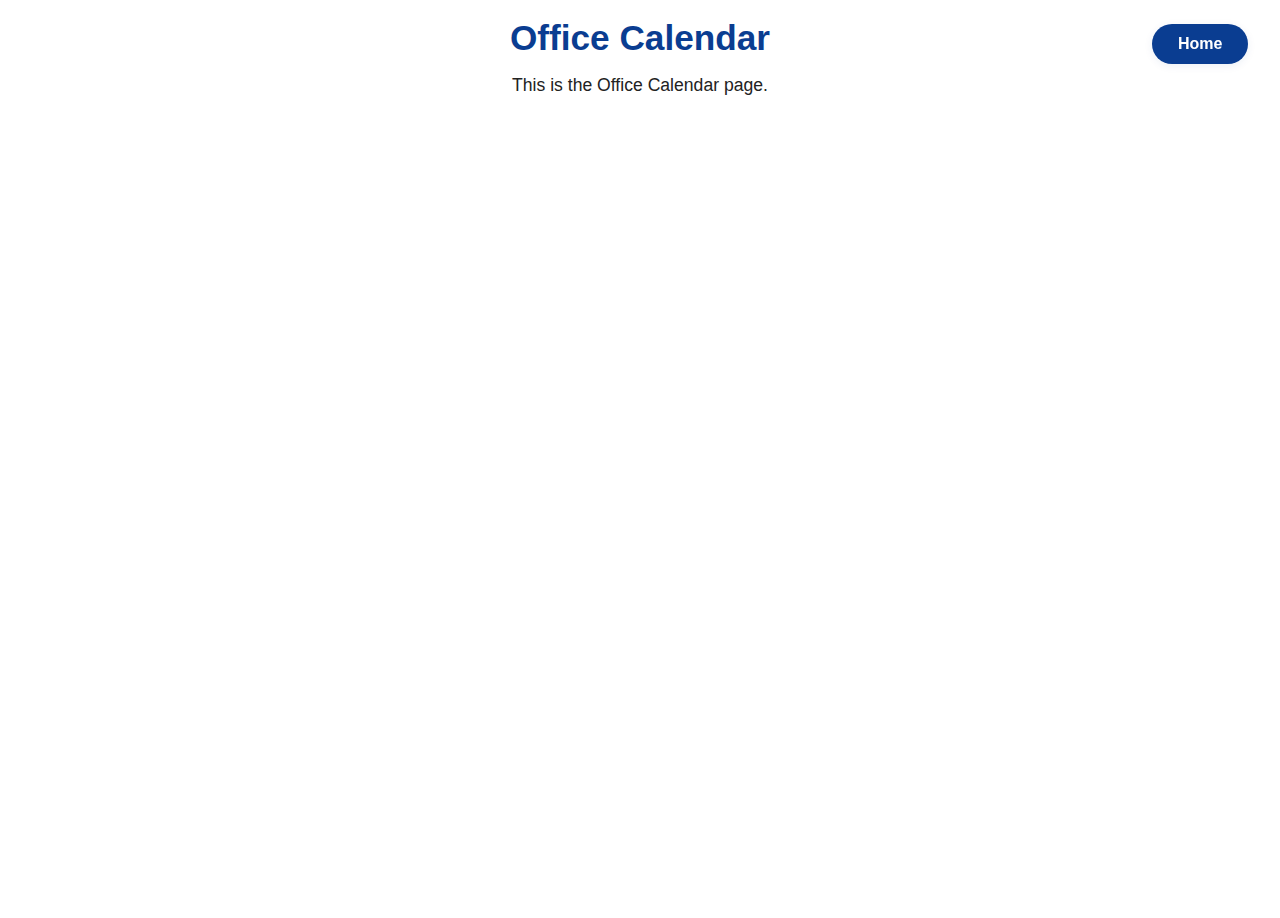
<file: office-calendar.html>
<!DOCTYPE html>
<html lang="en">
<head>
    <meta charset="UTF-8">
    <meta name="viewport" content="width=device-width, initial-scale=1.0">
    <title>Office calendar</title>
    <link rel="stylesheet" href="styles.css">
</head>
<body>
    <button class="home-btn" onclick="window.location.href='index.html'">Home</button>
    <!-- Main content -->
    <h1>Office Calendar</h1>
    <p>This is the Office Calendar page.</p>
</body>
</html>
</file>
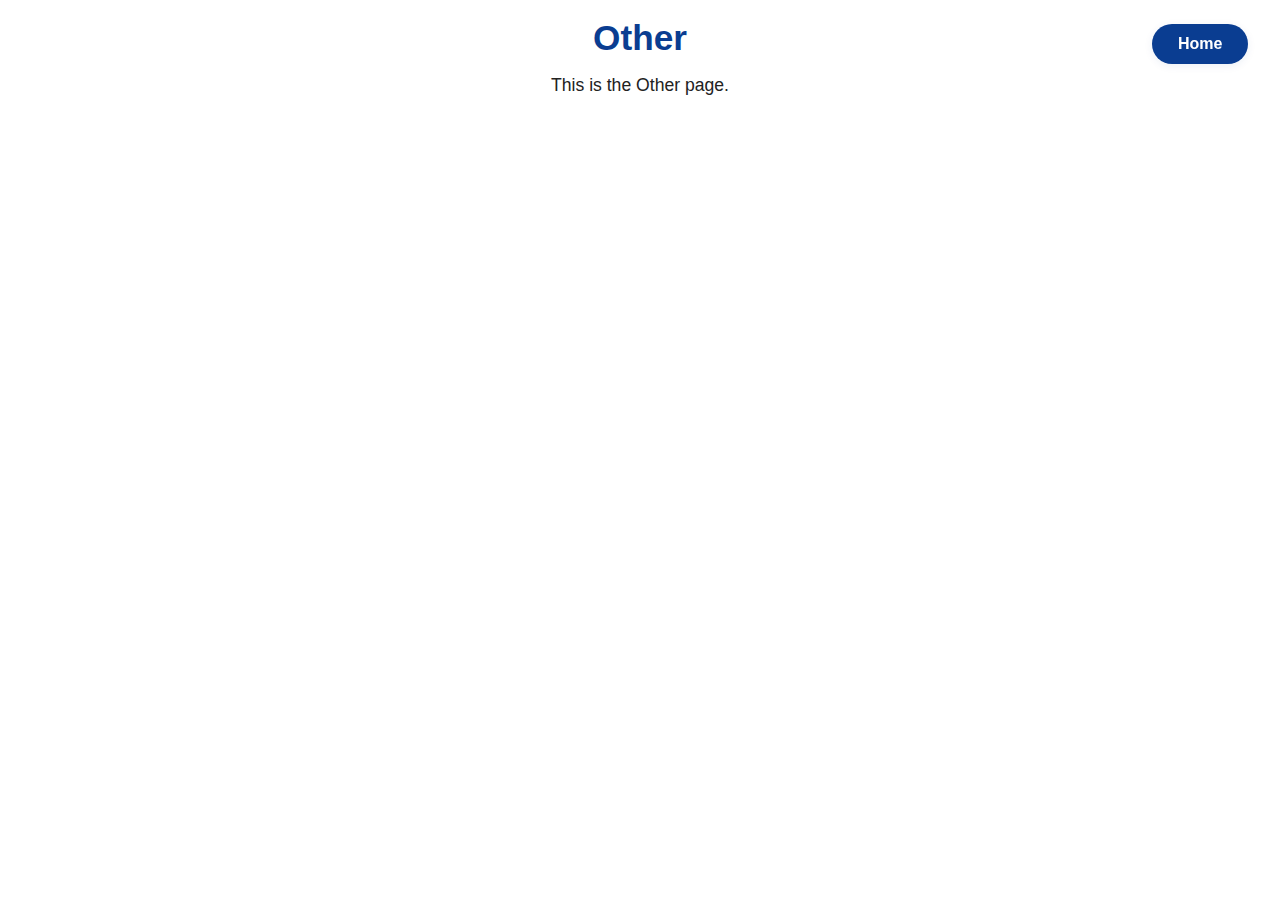
<file: other.html>
<!DOCTYPE html>
<html lang="en">
<head>
    <meta charset="UTF-8">
    <meta name="viewport" content="width=device-width, initial-scale=1.0">
    <title>Other</title>
    <link rel="stylesheet" href="styles.css">
</head>
<body>
    <button class="home-btn" onclick="window.location.href='index.html'">Home</button>
    <!-- Main content -->
    <h1>Other</h1>
    <p>This is the Other page.</p>
</body>
</html>
</file>
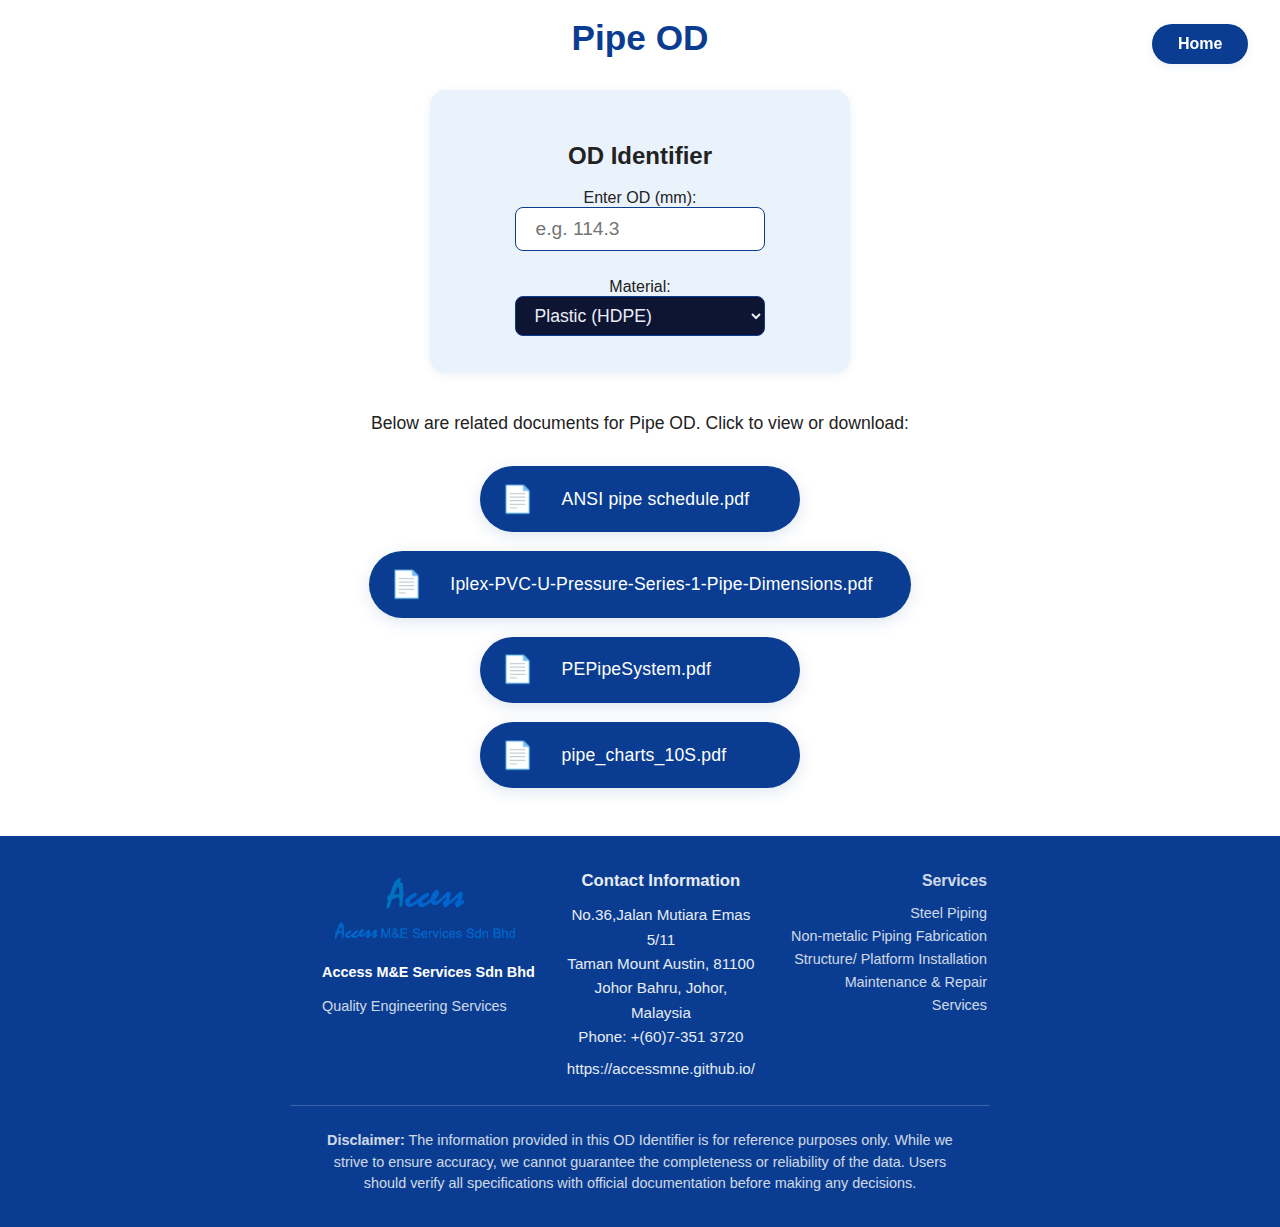
<file: pipe-od.html>
<!DOCTYPE html>
<html lang="en">
<head>
    <meta charset="UTF-8">
    <meta name="viewport" content="width=device-width, initial-scale=1.0">
    <title>Pipe od</title>
    <link rel="stylesheet" href="styles.css">
    <style>
        .od-identifier-box {
            background: #eaf2fb;
            border-radius: 16px;
            box-shadow: 0 2px 8px rgba(10,61,145,0.08);
            padding: 2em 2em 1.5em 2em;
            margin: 2em auto 2.5em auto;
            max-width: 420px;
            text-align: center;
        }
        .od-identifier-box input {
            font-size: 1.2em;
            padding: 0.5em 1em;
            border-radius: 8px;
            border: 1px solid #0a3d91;
            margin-bottom: 1em;
            width: 70%;
        }
        .od-identifier-result {
            font-size: 1.2em;
            color: #0a3d91;
            font-weight: bold;
            margin-top: 0.7em;
        }
    </style>
</head>
<body>
    <button class="home-btn" onclick="window.location.href='index.html'">Home</button>
    <!-- Main content -->
    <h1>Pipe OD</h1>
    <div class="od-identifier-box">
        <h2>OD Identifier</h2>
        <label for="od-input">Enter OD (mm):</label><br>
        <input type="number" id="od-input" placeholder="e.g. 114.3">
        <br>
        <label for="material-select" style="display:block; margin-top:0.5em;">Material:</label>
        <select id="material-select" style="font-size:1.1em; padding:0.45em 0.8em; border-radius:8px; border:1px solid #0a3d91; width: 70%;">
            <option value="hdpe">Plastic (HDPE)</option>
            <option value="steel">Steel</option>
        </select>
        <div id="od-result" class="od-identifier-result"></div>
        <div id="pn-options" style="margin-top:0.6em;"></div>
    </div>
    <div id="pn-detail" style="display:none; max-width:560px; margin:0 auto; background:#fff; border:1px solid #cfe0fb; border-radius:12px; padding:1em 1.2em; box-shadow:0 2px 8px rgba(10,61,145,0.08);"></div>
    <p>Below are related documents for Pipe OD. Click to view or download:</p>
    <ul class="pipeod-doc-list">
        <li><a class="pipeod-doc-link" href="pipe od/ANSI pipe schedule.pdf" target="_blank"><span class="doc-icon">📄</span>ANSI pipe schedule.pdf</a></li>
        <li><a class="pipeod-doc-link" href="pipe od/Iplex-PVC-U-Pressure-Series-1-Pipe-Dimensions.pdf" target="_blank"><span class="doc-icon">📄</span>Iplex-PVC-U-Pressure-Series-1-Pipe-Dimensions.pdf</a></li>
        <li><a class="pipeod-doc-link" href="pipe od/PEPipeSystem.pdf" target="_blank"><span class="doc-icon">📄</span>PEPipeSystem.pdf</a></li>
        <li><a class="pipeod-doc-link" href="pipe od/pipe_charts_10S.pdf" target="_blank"><span class="doc-icon">📄</span>pipe_charts_10S.pdf</a></li>
    </ul>
        <!-- Footer -->
        <footer style="background: #0a3d91; color: #fff; padding: 2em 0; margin-top: 3em;">
            <div style="max-width: 700px; margin: 0 auto; display: flex; align-items: flex-start; justify-content: space-between; gap: 2em; padding: 0 2em;">
                <!-- 左侧Logo区域 -->
                <div style="flex: 0 0 auto; display: flex; flex-direction: column; align-items: flex-start; gap: 1em;">
                    <img src="access logo.png" alt="Access Logo" style="height: 80px; width: auto;">
                    <div style="font-size: 0.9em; font-weight: 600;">Access M&E Services Sdn Bhd</div>
                    <div style="font-size: 0.9em; opacity: 0.8; max-width: 200px; line-height: 1.4;">
                        Quality Engineering Services
                    </div>
                </div>
                
                <!-- 中间联系信息 -->
                <div style="flex: 1; text-align: center; font-size: 0.95em; opacity: 0.9; line-height: 1.6;">
                    <div style="font-weight: 600; margin-bottom: 0.5em; font-size: 1.1em;">Contact Information</div>
                    <div>No.36,Jalan Mutiara Emas 5/11</div>
                    <div>Taman Mount Austin, 81100 Johor Bahru, Johor, Malaysia</div>
                    <div>Phone: +(60)7-351 3720</div>
                    <div style="margin-top: 0.5em;">https://accessmne.github.io/</div>
                </div>
                
                <!-- 右侧服务信息 -->
                <div style="flex: 0 0 auto; text-align: right; font-size: 0.9em; opacity: 0.8; line-height: 1.6; max-width: 200px;">
                    <div style="font-weight: 600; margin-bottom: 0.5em; font-size: 1.1em;">Services</div>
                    <div>Steel Piping</div>
                    <div>Non-metalic Piping Fabrication</div>
                    <div>Structure/ Platform Installation</div>
                    <div>Maintenance & Repair Services</div>
                </div>
            </div>
            
            <!-- Disclaimer -->
            <div style="max-width: 700px; margin: 0 auto; padding: 1.5em 2em 0 2em; border-top: 1px solid rgba(255,255,255,0.2); margin-top: 1.5em;">
                <div style="font-size: 0.9em; opacity: 0.8; text-align: center; line-height: 1.5;">
                    <strong>Disclaimer:</strong> The information provided in this OD Identifier is for reference purposes only. 
                    While we strive to ensure accuracy, we cannot guarantee the completeness or reliability of the data. 
                    Users should verify all specifications with official documentation before making any decisions.
                </div>
            </div>
        </footer>
    <script>
        const odTable = [
            {nominal: '½” DN15', mm: 21.3},
            {nominal: '¾” DN20', mm: 26.7},
            {nominal: '1” DN25', mm: 33.4},
            {nominal: '1 ¼” DN32', mm: 42.2},
            {nominal: '1 ½” DN40', mm: 48.3},
            {nominal: '2” DN50', mm: 60.3},
            {nominal: '2 ½” DN65', mm: 73.0},
            {nominal: '3” DN80', mm: 88.9},
            {nominal: '3 ½”', mm: 101.6},
            {nominal: '4” DN100', mm: 114.3},
            {nominal: '5” DN125', mm: 141.3},
            {nominal: '6” DN150', mm: 168.3},
            {nominal: '8” DN200', mm: 219.1},
            {nominal: '10” DN250', mm: 273.1},
            {nominal: '12” DN300', mm: 323.9},
            {nominal: '14” DN350', mm: 355.6},
            {nominal: '16” DN400', mm: 406.1},
            {nominal: '18” DN450', mm: 457.0},
            {nominal: '20” DN500', mm: 508.0},
            {nominal: '22” DN550', mm: 559.0},
            {nominal: '24” DN600', mm: 610.0},
            {nominal: '30” DN750', mm: 762.0}
        ];
        // HDPE 尺寸（ISO 4427 / MS 1058 常见外径）
        const hdpeSizes = [20,25,32,40,50,63,75,90,110,125,140,160,180,200,225,250,280,315,355,400];
        const pnToSdr = { 'PN16': 11, 'PN12.5': 13.6, 'PN10': 17 };
        const densityHDPE = 950; // kg/m^3

        function roundTo(value, decimals) {
            const p = Math.pow(10, decimals);
            return Math.round(value * p) / p;
        }

        function findNearestHdpeOd(inputOd) {
            let nearest = null;
            let minDiff = Infinity;
            for (const od of hdpeSizes) {
                const diff = Math.abs(od - inputOd);
                if (diff < minDiff) {
                    minDiff = diff;
                    nearest = od;
                }
            }
            // 容差 ±1mm 认为匹配
            return (minDiff <= 1) ? nearest : null;
        }

        function calcHdpeWallThickness(od, sdr) {
            // SDR = OD / t => t = OD / SDR
            return od / sdr;
        }

        function calcHdpeWeightPerMeter(od, t) {
            // 单位：od, t 为 mm；换算到 m 计算体积
            const od_m = od / 1000;
            const t_m = t / 1000;
            const id_m = Math.max(od_m - 2 * t_m, 0);
            const area = Math.PI * (Math.pow(od_m, 2) - Math.pow(id_m, 2)) / 4; // m^2
            const volumePerMeter = area * 1; // m^3/m
            const mass = volumePerMeter * densityHDPE; // kg/m
            return mass;
        }

        function renderPnChips(pns, onClick) {
            const container = document.getElementById('pn-options');
            container.innerHTML = '';
            for (const pn of pns) {
                const a = document.createElement('button');
                a.textContent = pn;
                a.style.margin = '0.25em';
                a.style.padding = '0.4em 0.8em';
                a.style.border = '1px solid #0a3d91';
                a.style.background = '#fff';
                a.style.color = '#0a3d91';
                a.style.borderRadius = '999px';
                a.style.cursor = 'pointer';
                a.onclick = () => onClick(pn);
                container.appendChild(a);
            }
        }

        function showPnDetail(contentHtml) {
            const box = document.getElementById('pn-detail');
            box.innerHTML = contentHtml;
            box.style.display = 'block';
        }

        function clearPnDetail() {
            const box = document.getElementById('pn-detail');
            box.style.display = 'none';
            box.innerHTML = '';
        }

        function updateIdentifier() {
            clearPnDetail();
            const val = parseFloat(document.getElementById('od-input').value);
            const material = document.getElementById('material-select').value;
            const resultEl = document.getElementById('od-result');
            const pnContainer = document.getElementById('pn-options');
            pnContainer.innerHTML = '';

            if (isNaN(val)) {
                resultEl.textContent = '';
                return;
            }

            if (material === 'hdpe') {
                const nearest = findNearestHdpeOd(val);
                if (nearest === null) {
                    resultEl.textContent = '未找到匹配的 HDPE 外径 (±1mm)';
                    return;
                }
                const label = 'd' + nearest + ' HDPE, MS 1058 / ISO 4427';
                resultEl.textContent = label;
                const pns = ['PN10','PN12.5','PN16'];
                renderPnChips(pns, (pn) => {
                    const sdr = pnToSdr[pn];
                    const t = calcHdpeWallThickness(nearest, sdr);
                    const tRounded = roundTo(t, 1);
                    const w = calcHdpeWeightPerMeter(nearest, tRounded);
                    const wRounded = roundTo(w, 2);
                    const html = `
                        <div style="display:flex; justify-content:space-between; align-items:center; margin-bottom:0.4em;">
                            <div style="font-weight:700; color:#0a3d91;">${'d'+nearest} ${pn} (SDR ${sdr})</div>
                            <button onclick="(function(){document.getElementById('pn-detail').style.display='none'})()" style="border:none; background:#f3f6fc; color:#0a3d91; padding:0.3em 0.6em; border-radius:6px; cursor:pointer;">Close</button>
                        </div>
                        <div style="line-height:1.8;">
                            <div><strong>Standard</strong>: MS 1058 / ISO 4427 (PE100)</div>
                            <div><strong>OD</strong>: ${nearest} mm</div>
                            <div><strong>Wall thickness</strong>: ~${tRounded} mm</div>
                            <div><strong>Approx. weight</strong>: ${wRounded} kg/m</div>
                            <div style="font-size:0.9em; opacity:0.8; margin-top:0.4em;">注：壁厚为按 SDR 计算的近似值，实际表列值可能四舍五入。重量为理论值，用密度 0.95 g/cm³ 估算。</div>
                        </div>
                        <div style="margin-top:0.6em;">
                            <a class="pipeod-doc-link" href="pipe od/PEPipeSystem.pdf" target="_blank">参考文档：PE Pipe System</a>
                        </div>
                    `;
                    showPnDetail(html);
                });
            } else if (material === 'steel') {
                // 使用现有 ANSI/ASME B36.x 名称表进行匹配（±5mm 容差）
                let found = null;
                for (const row of odTable) {
                    if (Math.abs(row.mm - val) <= 5) {
                        found = row;
                        break;
                    }
                }
                if (!found) {
                    resultEl.textContent = 'No matching nominal size (±5mm)';
                    return;
                }
                resultEl.textContent = `${found.nominal} (OD: ${found.mm} mm), ASME B36.10/B36.19`;
                renderPnChips(['SCH 10S','SCH 40','SCH 80'], (sch) => {
                    const html = `
                        <div style="display:flex; justify-content:space-between; align-items:center; margin-bottom:0.4em;">
                            <div style="font-weight:700; color:#0a3d91;">${found.nominal} ${sch}</div>
                            <button onclick="(function(){document.getElementById('pn-detail').style.display='none'})()" style="border:none; background:#f3f6fc; color:#0a3d91; padding:0.3em 0.6em; border-radius:6px; cursor:pointer;">Close</button>
                        </div>
                        <div style="line-height:1.8;">
                            <div><strong>Standard</strong>: ASME B36.10 (CS) / B36.19 (SS)</div>
                            <div><strong>OD</strong>: ${found.mm} mm</div>
                            <div>请参考右侧文档列表中的 ANSI pipe schedule 或 10S 图表以获取壁厚与重量。</div>
                        </div>
                        <div style="margin-top:0.6em;">
                            <a class="pipeod-doc-link" href="pipe od/ANSI pipe schedule.pdf" target="_blank">ANSI pipe schedule.pdf</a>
                            <span style="margin:0 0.4em;">|</span>
                            <a class="pipeod-doc-link" href="pipe od/pipe_charts_10S.pdf" target="_blank">pipe_charts_10S.pdf</a>
                        </div>
                    `;
                    showPnDetail(html);
                });
            }
        }

        document.getElementById('od-input').addEventListener('input', updateIdentifier);
        document.getElementById('material-select').addEventListener('change', updateIdentifier);
    </script>
</body>
</html>
</file>
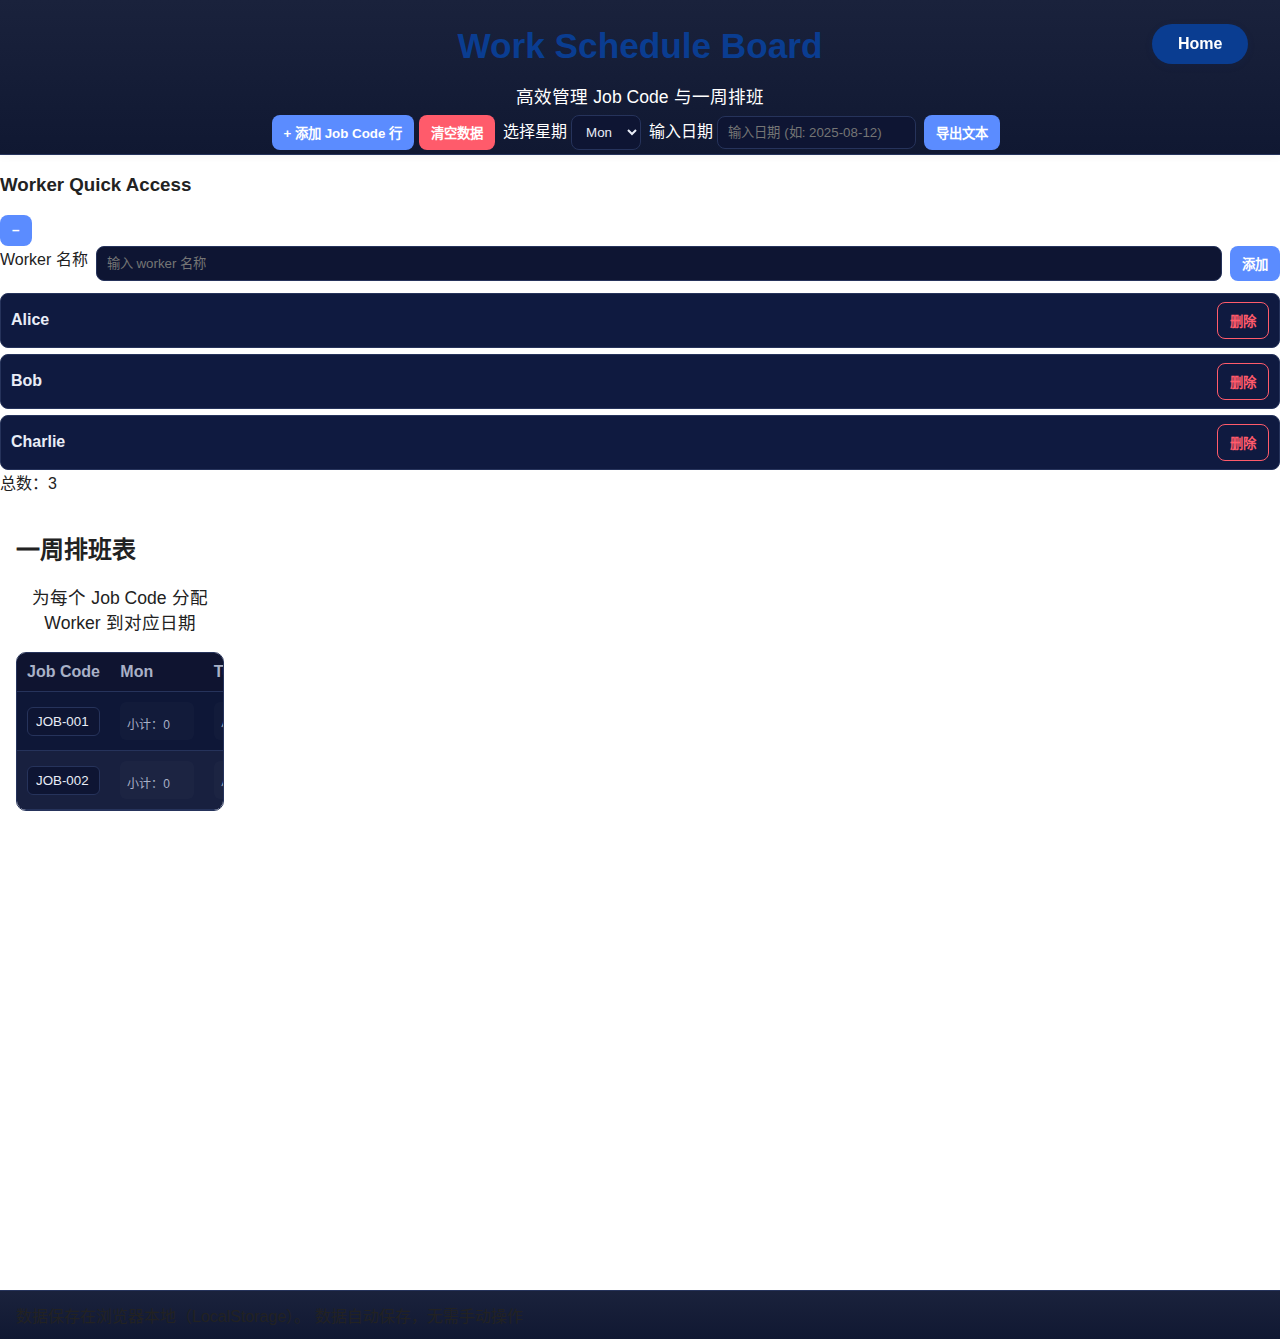
<file: schedule-board.html>
<!doctype html>
<html lang="zh-CN">
  <head>
    <meta charset="utf-8" />
    <meta name="viewport" content="width=device-width, initial-scale=1" />
    <title>排班表 - Work Schedule Board</title>
    <link rel="stylesheet" href="styles.css" />
  </head>
  <body>
    <header class="app-header">
      <div class="header-content">
        <div class="header-title-section">
          <h1>Work Schedule Board</h1>
          <p class="header-subtitle">高效管理 Job Code 与一周排班</p>
        </div>
        <nav class="actions" aria-label="主要操作">
          <div class="action-group primary-actions">
            <button id="add-row" aria-label="添加新的 Job Code 行">
              <span class="button-icon">+</span>
              <span class="button-text">添加 Job Code 行</span>
            </button>
            <button id="clear-all" class="danger" aria-label="清空所有数据">
              <span class="button-text">清空数据</span>
            </button>
          </div>
          <div class="export-controls" role="group" aria-label="导出控制">
            <div class="export-field">
              <label for="export-day" class="sr-only">选择星期</label>
              <select id="export-day" title="选择星期" aria-label="选择要导出的星期">
                <option value="mon">Mon</option>
                <option value="tue">Tue</option>
                <option value="wed">Wed</option>
                <option value="thu">Thu</option>
                <option value="fri">Fri</option>
                <option value="sat">Sat</option>
                <option value="sun">Sun</option>
              </select>
            </div>
            <div class="export-field">
              <label for="export-date" class="sr-only">输入日期</label>
              <input id="export-date" type="text" placeholder="输入日期 (如: 2025-08-12)" aria-label="输入导出日期" />
            </div>
            <button id="export-btn" aria-label="导出排班文本">
              <span class="button-text">导出文本</span>
            </button>
          </div>
          <div class="action-group navigation-actions">
            <button class="home-btn" onclick="window.location.href='index.html'" aria-label="返回首页">
              <span class="button-text">Home</span>
            </button>
          </div>
        </nav>
      </div>
    </header>

    <!-- 可拖拽的 Worker Quick Access 侧边栏 -->
    <aside id="worker-sidebar" class="worker-sidebar" role="complementary" aria-label="Worker Quick Access">
      <div class="worker-sidebar-header">
        <h3>Worker Quick Access</h3>
        <button class="sidebar-toggle" id="sidebar-toggle" aria-label="折叠/展开侧边栏">−</button>
      </div>
      <div class="worker-sidebar-content">
        <div class="worker-input" role="group" aria-label="添加 Worker">
          <label for="worker-name" class="sr-only">Worker 名称</label>
          <input id="worker-name" type="text" placeholder="输入 worker 名称" aria-label="输入 worker 名称" />
          <button id="add-worker" aria-label="添加 worker">
            <span class="button-text">添加</span>
          </button>
        </div>
        <div class="worker-list-container">
          <ul id="worker-list" class="worker-list" role="list" aria-label="Worker 列表"></ul>
        </div>
        <div class="worker-sidebar-footer">
          <span id="worker-total" aria-live="polite" aria-atomic="true">总数：0</span>
        </div>
      </div>
      <div class="sidebar-drag-handle" id="sidebar-drag-handle" aria-label="拖拽侧边栏"></div>
    </aside>

    <main class="layout">
      <section class="board" role="region" aria-label="排班表">
        <div class="board-header">
          <h2 class="board-title">一周排班表</h2>
          <p class="board-description">为每个 Job Code 分配 Worker 到对应日期</p>
        </div>
        <div class="table-container">
          <div class="table-wrapper">
            <table id="schedule-table" role="table" aria-label="工作排班表">
              <colgroup>
                <col style="width:11.11%" />
                <col style="width:11.11%" />
                <col style="width:11.11%" />
                <col style="width:11.11%" />
                <col style="width:11.11%" />
                <col style="width:11.11%" />
                <col style="width:11.11%" />
                <col style="width:11.11%" />
                <col style="width:11.11%" />
              </colgroup>
              <thead>
                <tr>
                  <th class="col-job" scope="col">Job Code</th>
                  <th scope="col">Mon</th>
                  <th scope="col">Tue</th>
                  <th scope="col">Wedy</th>
                  <th scope="col">Thu</th>
                  <th scope="col">Fri</th>
                  <th scope="col">Sat</th>
                  <th scope="col">Sun</th>
                  <th scope="col">Operation</th>
                </tr>
              </thead>
              <tbody id="table-body" role="rowgroup"></tbody>
            </table>
          </div>
        </div>
      </section>
    </main>

    <footer class="app-footer" role="contentinfo">
      <div class="footer-content">
        <span>数据保存在浏览器本地（LocalStorage）。</span>
        <span class="footer-hint">数据自动保存，无需手动操作</span>
      </div>
    </footer>

    <!-- 导出弹窗 -->
    <div id="export-modal" class="modal hidden" role="dialog" aria-modal="true" aria-labelledby="export-modal-title">
      <div class="modal-backdrop" aria-hidden="true"></div>
      <div class="modal-content">
        <div class="modal-header">
          <h3 id="export-modal-title">导出文本</h3>
          <div class="spacer"></div>
          <div class="modal-actions">
            <button id="export-copy" class="copy-btn" aria-label="复制导出文本">
              <span class="button-text">复制</span>
            </button>
            <button id="export-close" class="close-btn" aria-label="关闭弹窗">
              <span class="button-text">关闭</span>
            </button>
          </div>
        </div>
        <div class="modal-body">
          <label for="export-text" class="sr-only">导出文本内容</label>
          <textarea id="export-text" class="export-text" rows="16" aria-label="导出的排班文本" readonly></textarea>
        </div>
      </div>
    </div>

    <script src="main.js"></script>
    <script src="sidebar-drag.js"></script>
  </body>
  </html>
</file>
<file: styles.css>
:root {
  --bg: #0b1020;
  --panel: #111934;
  --panel-2: #0f1430;
  --text: #e9edf7;
  --muted: #a9b1c7;
  --primary: #5b8cff;
  --primary-600: #3f74ff;
  --danger: #ff5b6b;
  --border: #26335b;
}

* { box-sizing: border-box; }
html, body { height: 100%; }
body {
    background: #fff;
    color: #222;
    font-family: 'Segoe UI', Arial, sans-serif;
    margin: 0;
    padding: 0;
}
header {
    background: #0a3d91;
    color: #fff;
    padding: 0.5em 0;
    display: flex;
    align-items: center;
    justify-content: space-between;
    box-shadow: 0 2px 8px rgba(0,0,0,0.04);
}
.logo {
    height: 64px;
    margin-bottom: 2em;
}
nav ul {
    list-style: none;
    margin: 0;
    padding: 0;
    display: flex;
    gap: 1.5em;
}
nav ul li a {
    color: #fff;
    text-decoration: none;
    font-weight: 500;
    font-size: 1.1em;
    transition: color 0.2s;
}
nav ul li a:hover {
    color: #ffd700;
}
.main-content {
    max-width: 900px;
    margin: 2em auto;
    padding: 2em;
    background: #f7faff;
    border-radius: 12px;
    box-shadow: 0 2px 12px rgba(10,61,145,0.07);
    display: flex;
    flex-direction: column;
    align-items: center;
}
.home-btn {
    position: fixed;
    top: 24px;
    right: 32px;
    background: #0a3d91;
    color: #fff;
    border: none;
    border-radius: 24px;
    padding: 0.7em 1.6em;
    font-size: 1em;
    font-weight: bold;
    cursor: pointer;
    box-shadow: 0 2px 8px rgba(10,61,145,0.08);
    z-index: 1000;
    transition: background 0.2s;
}
.home-btn:hover {
    background: #003366;
}

.app-header, .app-footer {
  padding: 12px 16px;
  background: linear-gradient(180deg, rgba(255,255,255,0.04), rgba(0,0,0,0.04)), var(--panel);
  border-bottom: 1px solid var(--border);
}
.app-footer { border-top: 1px solid var(--border); border-bottom: 0; }
.app-header {
  display: flex;
  flex-direction: column;
  align-items: center;
  justify-content: center;
  position: relative;
  padding: 8px 8px 4px 8px;
  min-height: unset;
}
.app-header p {
  color: #fff;
  margin: 0.2em 0 0.4em 0;
}
.actions {
  display: flex;
  gap: 8px;
  justify-content: center;
  align-items: center;
  width: 100%;
  position: relative;
}
.export-controls { display: flex; gap: 8px; align-items: center; }
select, .actions input[type="text"] { padding: 8px 10px; border: 1px solid var(--border); border-radius: 8px; background: #0e1533; color: var(--text); }
button { cursor: pointer; }
button { padding: 8px 12px; background: var(--primary); color: #fff; border: 0; border-radius: 8px; font-weight: 600; }
button:hover { background: var(--primary-600); }
button.danger { background: var(--danger); }

.layout { display: grid; grid-template-columns: 240px 1fr; height: calc(100vh - 104px); }
.sidebar { padding: 12px; border-right: 1px solid var(--border); background: var(--panel-2); overflow: auto; display: flex; flex-direction: column; }
.sidebar-footer { margin-top: auto; padding-top: 8px; color: var(--muted); font-size: 12px; }
.board { padding: 16px; overflow: auto; }

.worker-input { display: flex; gap: 8px; margin-bottom: 12px; }
input[type="text"] {
  flex: 1; padding: 8px 10px; border: 1px solid var(--border); border-radius: 8px; background: #0e1533; color: var(--text);
}

.worker-list { list-style: none; padding: 0; margin: 0; display: flex; flex-direction: column; gap: 6px; max-height: 40vh; overflow: auto; }
.worker-item { display: flex; align-items: center; justify-content: space-between; gap: 8px; padding: 8px 10px; background: #0f1a40; border: 1px solid var(--border); border-radius: 8px; }
.worker-name { font-weight: 600; color: var(--text); }
.worker-remove { background: transparent; color: var(--danger); border: 1px solid var(--danger); }
.worker-remove:hover { background: rgba(255,91,107,0.1); }

.table-wrapper { overflow: auto; border: 1px solid var(--border); border-radius: 10px; background: #0a1333; }
table { width: 100%; border-collapse: collapse; min-width: 840px; table-layout: fixed; }
thead th { position: sticky; top: 0; background: #0f1430; z-index: 1; }
th, td { border-bottom: 1px solid var(--border); padding: 10px; text-align: left; }
th { color: var(--muted); font-weight: 700; }
tbody tr:hover td { background: rgba(255,255,255,0.02); }
.col-job { width: 200px; }

/* 交替行背景 */
tbody tr:nth-child(odd) td { background: rgba(255,255,255,0.02); }
tbody tr:nth-child(even) td { background: rgba(255,255,255,0.06); }

.job-input { width: 100%; padding: 6px 8px; border: 1px solid var(--border); border-radius: 6px; background: #0e1533; color: var(--text); }
.cell-select { width: 100%; padding: 6px 8px; border: 1px solid var(--border); border-radius: 6px; background: #0e1533; color: var(--text); }
.cell-clear { background: transparent; border: 1px solid var(--border); color: var(--muted); padding: 4px 6px; border-radius: 6px; }
.cell-actions { display: none; }
.row-actions { display: flex; gap: 6px; }
.remove-row { background: transparent; border: 1px solid var(--danger); color: var(--danger); }
.remove-row:hover { background: rgba(255,91,107,0.1); }

.jobdetail-wrapper { margin-top: 16px; }
.droppable { min-height: 38px; background: rgba(255,255,255,0.02); border: 1px dashed transparent; border-radius: 6px; padding: 6px; }
.droppable.drag-over { border-color: var(--primary); background: rgba(91,140,255,0.08); }
.cell-badges {
  display: flex;
  flex-direction: column;
  align-items: stretch; /* 让 badge 拉满宽度 */
  gap: 6px;
  margin-bottom: 6px;
}

.badge {
  display: flex;
  align-items: center;
  gap: 6px;
  padding: 4px 8px;
  border: 1px solid var(--border);
  border-radius: 999px;
  background: #0f1a40;
  width: 100%;           /* 拉满 cell */
  min-width: 0;          /* 防止溢出 */
  font-size: 0.92em;     /* 字体缩小一点 */
  white-space: nowrap;   /* 不换行（如需换行可改为 normal） */
  overflow: hidden;      /* 超出部分隐藏 */
  text-overflow: ellipsis; /* 超出显示省略号 */
}

.badge .worker-name, .badge span {
  flex: 1 1 auto;
  min-width: 0;
  overflow: hidden;
  text-overflow: ellipsis;
  font-size: 0.92em;
  color: #fff; /* 白色 */
  font-weight: bold;
}
.badge .remove { background: transparent; border: 0; color: var(--danger); cursor: pointer; }
.cell-subtotal { color: var(--muted); font-size: 12px; }
.worker-draggable { user-select: none; }

@media (max-width: 900px) {
  .layout { grid-template-columns: 1fr; }
  .sidebar { order: 2; }
  .board { order: 1; }
}

/* Modal */
.modal.hidden { display: none; }
.modal { position: fixed; inset: 0; display: grid; place-items: center; z-index: 10; }
.modal-backdrop { position: absolute; inset: 0; background: rgba(0,0,0,0.5); }
.modal-content { position: relative; width: min(900px, 92vw); background: #0f1430; border: 1px solid var(--border); border-radius: 12px; overflow: hidden; }
.modal-header { display: flex; align-items: center; gap: 8px; padding: 10px 12px; border-bottom: 1px solid var(--border); }
.modal-header .spacer { flex: 1; }
.copy-btn { background: var(--primary); }
.close-btn { background: transparent; border: 1px solid var(--border); color: var(--text); }
.export-text { width: 100%; padding: 12px; background: #0a1333; border: 0; color: var(--text); outline: none; resize: vertical; min-height: 50vh; }

.center-nav {
    display: flex;
    flex-wrap: wrap;
    gap: 1.5em;
    justify-content: center;
    margin-bottom: 2.5em;
}

.center-nav a {
    display: inline-block;
    background: #0a3d91;
    color: #fff;
    font-size: 1.25em;
    font-weight: bold;
    padding: 1em 2.2em;
    border-radius: 2em;
    text-decoration: none;
    box-shadow: 0 4px 16px rgba(10,61,145,0.13);
    transition: background 0.2s, transform 0.2s;
    letter-spacing: 0.03em;
}

.center-nav a:hover {
    background: #003366;
    transform: translateY(-2px) scale(1.04);
}

h1 {
    margin-top: 0.5em;
    margin-bottom: 0.5em;
    color: #0a3d91;
    font-size: 2.2em;
    text-align: center;
}

p {
    text-align: center;
    color: #222;
    font-size: 1.1em;
}

.pipeod-doc-list {
    display: flex;
    flex-direction: column;
    align-items: center;
    gap: 1.2em;
    margin: 2em 0 2.5em 0;
    padding: 0;
    list-style: none;
}

.pipeod-doc-link {
    display: flex;
    align-items: center;
    background: #0a3d91;
    color: #fff;
    font-size: 1.1em;
    font-weight: 500;
    padding: 1em 2.2em 1em 1.2em;
    border-radius: 2em;
    text-decoration: none;
    box-shadow: 0 4px 16px rgba(10,61,145,0.13);
    transition: background 0.2s, transform 0.2s;
    letter-spacing: 0.01em;
    min-width: 320px;
    justify-content: flex-start;
    gap: 0.8em;
}

.pipeod-doc-link:hover {
    background: #003366;
    transform: translateY(-2px) scale(1.04);
    color: #ffd700;
}

.pipeod-doc-link .doc-icon {
    font-size: 1.5em;
    margin-right: 0.5em;
    color: #ffd700;
}
</file>
